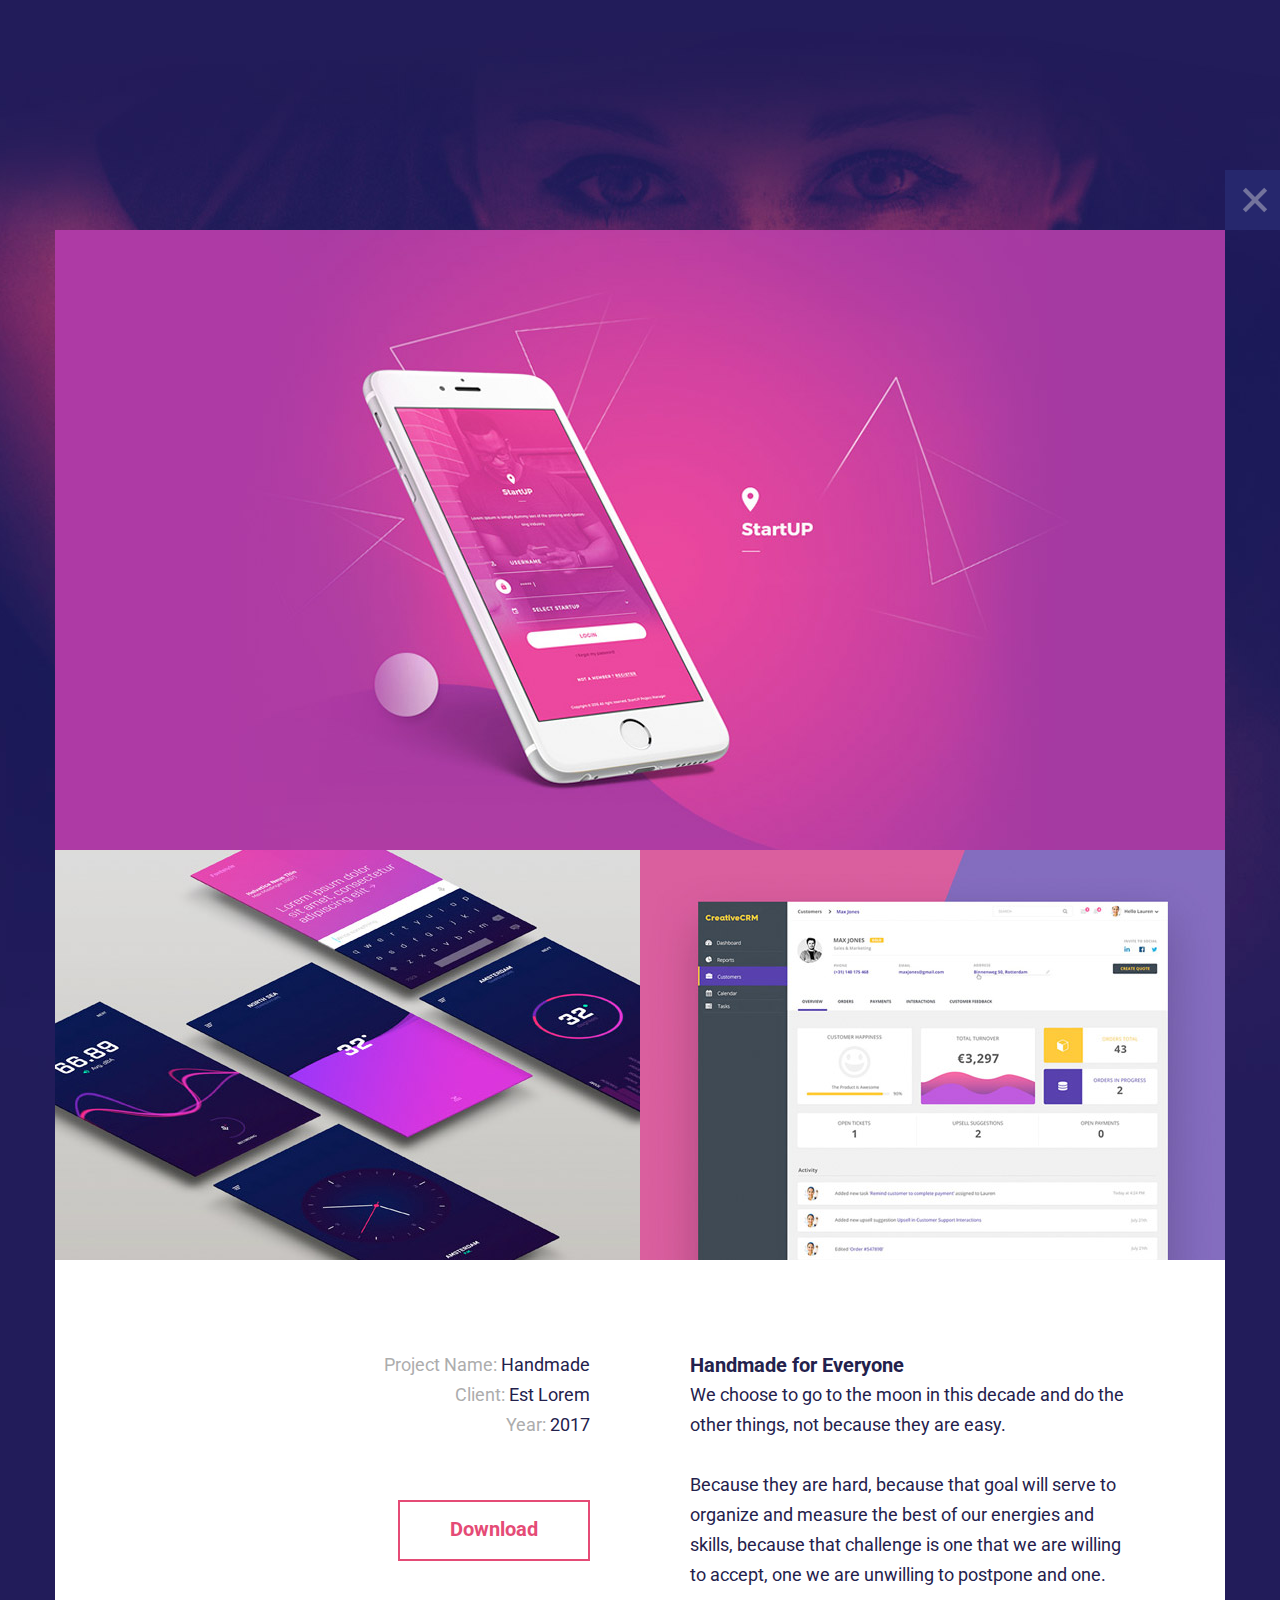
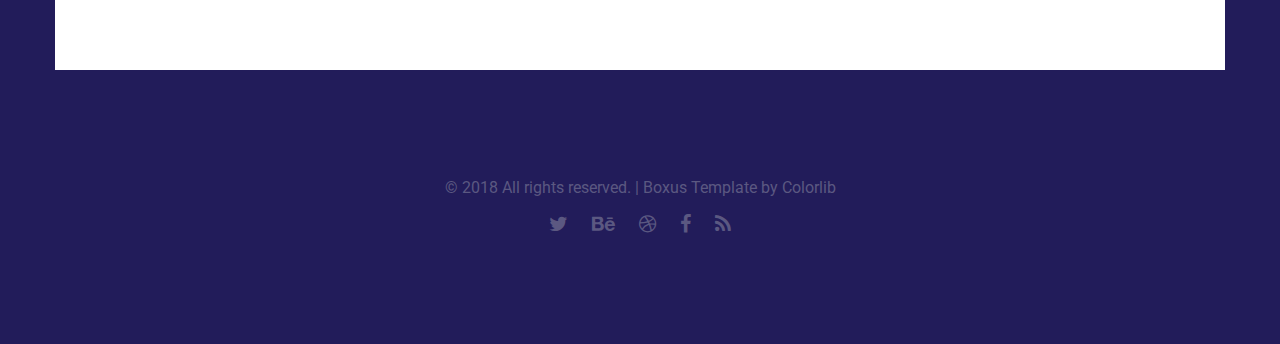
<file: single-portfolio.html>
<!DOCTYPE HTML>
<html lang="en-US">
    <head>
        <title>Boxus - Html Responsive One Page Template</title>
        <meta http-equiv="Content-Type" content="text/html; charset=UTF-8">
        <meta name="description" content="Template by Colorlib" />
        <meta name="keywords" content="HTML, CSS, JavaScript, PHP" />
        <meta name="author" content="Colorlib" />
        <meta name="viewport" content="width=device-width, initial-scale=1, maximum-scale=1">

        <link rel="shortcut icon" href="images/favicon.png" />
        <link href='http://fonts.googleapis.com/css?family=Roboto:300,400,400i,700,700i,900|Montserrat:400,700|PT+Serif' rel='stylesheet' type='text/css'>
        <link rel="stylesheet" type="text/css"  href='css/clear.css' />
        <link rel="stylesheet" type="text/css"  href='css/common.css' />
        <link rel="stylesheet" type="text/css"  href='css/font-awesome.min.css' />
        <link rel="stylesheet" type="text/css"  href='css/carouFredSel.css' />
        <link rel="stylesheet" type="text/css"  href='css/prettyPhoto.css' />
        <link rel="stylesheet" type="text/css"  href='css/sm-clean.css' />
        <link rel="stylesheet" type="text/css"  href='style.css' />

        <!--[if lt IE 9]>
                <script src="js/html5.js"></script>
        <![endif]-->

    </head>
    <body class="single-portfolio">

        <!-- Preloader Gif -->
        <table class="doc-loader">
            <tr>
                <td>
                    <img src="images/ajax-document-loader.gif" alt="Loading..." />
                </td>
            </tr>
        </table>

        <!-- Menu -->
        <div class="menu-wrapper center-relative">
            <nav id="header-main-menu">
                <div class="mob-menu">MENU</div>
                <ul class="main-menu sm sm-clean">
                    <li><a href="#home">Home</a></li>
                    <li><a href="#services">Services</a></li>
                    <li><a href="#portfolio">Portfolio</a></li>
                    <li><a href="#about">About</a></li>
                    <li><a href="#news">News</a></li>
                    <li><a href="#video">Video</a></li>
                    <li><a href="#skills">Skills</a></li>
                    <li><a href="#contact">Contact</a></li>
                </ul>
            </nav>
        </div>



        <article id="portfolio-1" class="section portfolio">
            <div class="center-relative content-1170">
                <div class="entry-content">
                    <div class="content-wrap relative">
                        <a class="absolute x-close" href="index.html#portfolio">
                            <img src="images/icon_x.svg" alt="Close">
                        </a>

                        <div class="one margin-0">
                            <img src="demo-images/item_img_01.jpg" alt="">
                        </div>
                        <div class="clear"></div>
                        <div class="one_half margin-0">
                            <img src="demo-images/item_img_02.jpg" alt="">
                        </div>
                        <div class="one_half last margin-0">
                            <img src="demo-images/item_img_03.jpg" alt="">
                        </div>
                        <div class="clear"></div>
                        <br>
                        <br>
                        <br>

                        <div class="one_half text-right">
                            <p>
                                <span style="color: #adadad;">Project Name:</span> Handmade<br>
                                <span style="color: #adadad;">Client:</span> Est Lorem<br>
                                <span style="color: #adadad;">Year:</span> 2017
                            </p>
                           <br>
                           <br>
                            <div class="text-right">
                                <a href="#" target="_self" class="button ">Download</a>
                            </div>
                        </div>
                        <div class="one_half last ">
                            <h1>Handmade for Everyone</h1>
                            <p>We choose to go to the moon in this decade and do the other things, not because they are easy.</p>
                            <br>
                            <p>
                                Because they are hard, because that goal will serve to organize and measure the best of our energies and skills, because that challenge is one that we are willing to accept, one we are unwilling to postpone and one.<br>
                            </p>
                        </div>
                        <div class="clear"></div>
                    </div>
                </div>
                <div class="clear"></div>
            </div>



            <!-- Footer -->
            <footer>
                <div class="footer content-1170 center-relative">
                    <ul>
                        <li class="copyright-footer">
                            © 2018 All rights reserved. | Boxus Template by <a href="https://colorlib.com" target="_blank">Colorlib</a>
                        </li>
                        <li class="social-footer">
                            <a href="#"><span class="fa fa-twitter"></span></a>
                            <a href="#"><span class="fa fa-behance"></span></a>
                            <a href="#"><span class="fa fa-dribbble"></span></a>
                            <a href="#"><span class="fa fa-facebook"></span></a>
                            <a href="#"><span class="fa fa-rss"></span></a>
                        </li>
                    </ul>
                </div>
            </footer>
        </article>




        <!--Load JavaScript-->
        <script type="text/javascript" src="js/jquery.js"></script>
        <script type='text/javascript' src='js/jquery.sticky-kit.min.js'></script>
        <script type='text/javascript' src='js/jquery.smartmenus.min.js'></script>
        <script type='text/javascript' src='js/jquery.sticky.js'></script>
        <script type='text/javascript' src='js/jquery.dryMenu.js'></script>
        <script type='text/javascript' src='js/isotope.pkgd.js'></script>
        <script type='text/javascript' src='js/jquery.carouFredSel-6.2.0-packed.js'></script>
        <script type='text/javascript' src='js/jquery.mousewheel.min.js'></script>
        <script type='text/javascript' src='js/jquery.touchSwipe.min.js'></script>
        <script type='text/javascript' src='js/jquery.easing.1.3.js'></script>
        <script type='text/javascript' src='js/imagesloaded.pkgd.js'></script>
        <script type='text/javascript' src='js/jquery.prettyPhoto.js'></script>
        <script type='text/javascript' src='js/main.js'></script>
    </body>
</html>
</file>
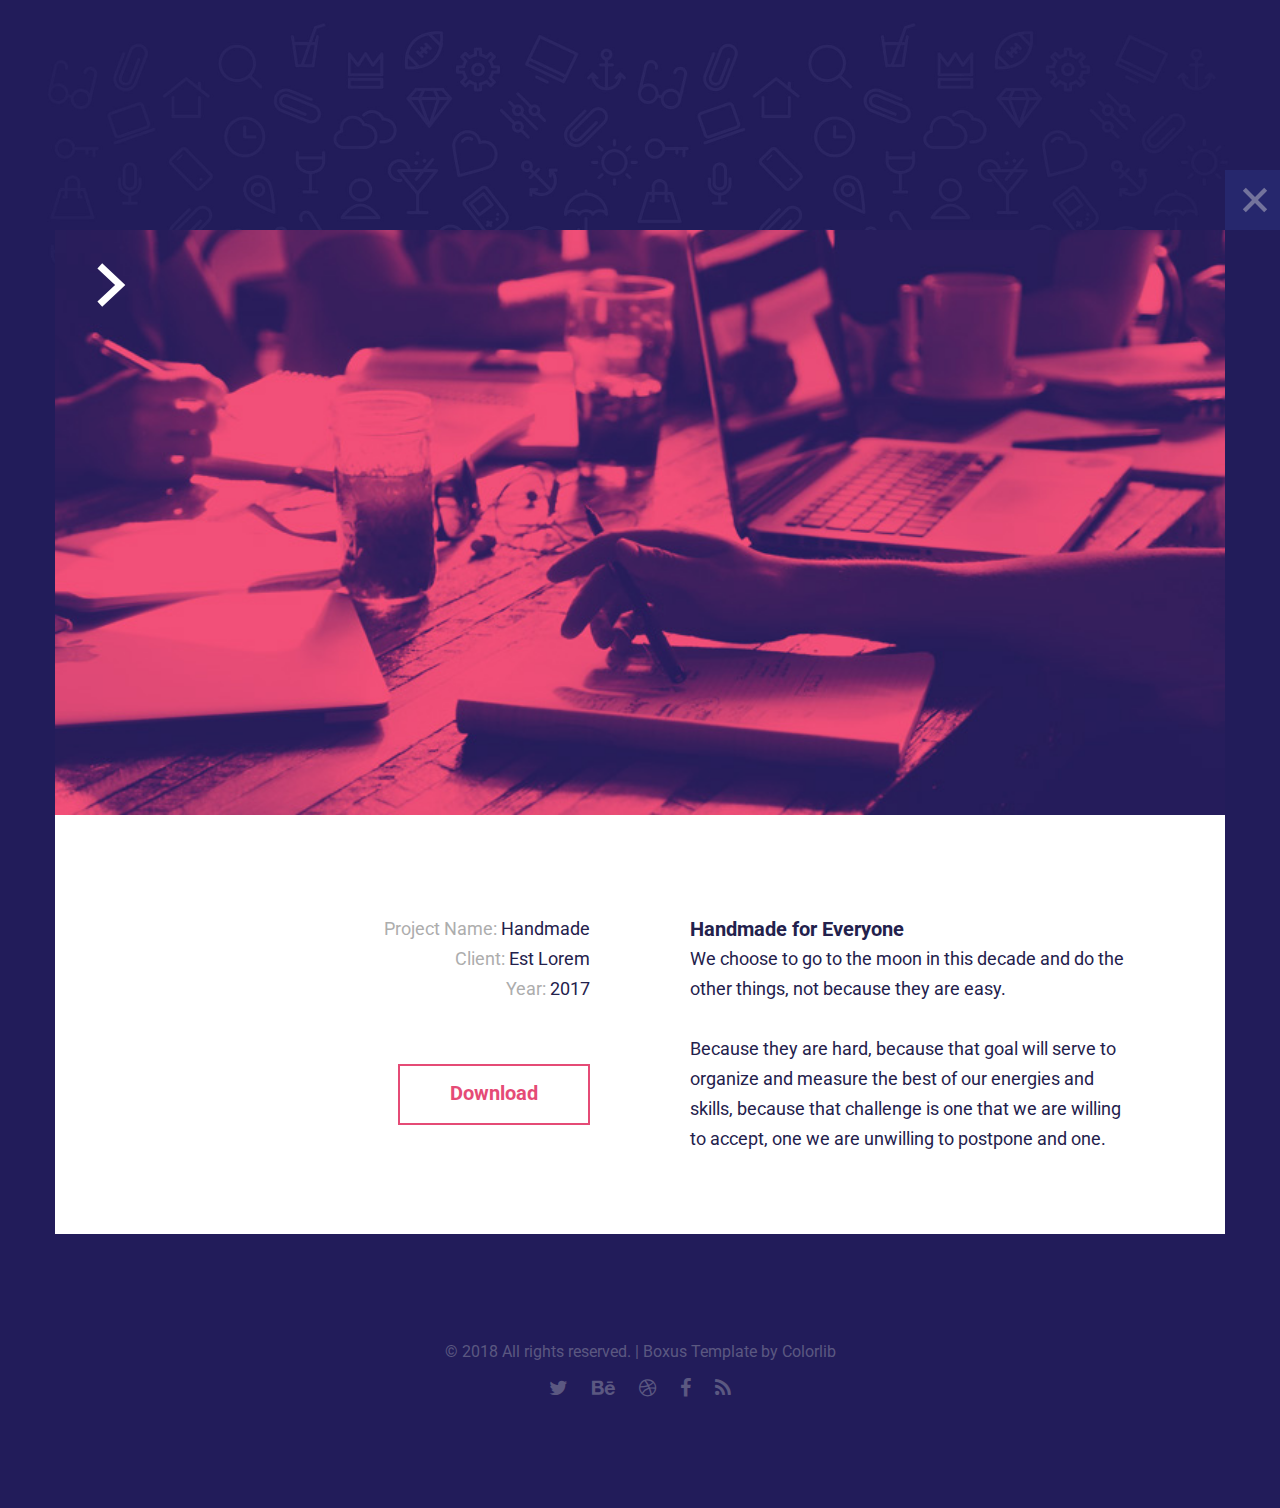
<file: single-portfolio2.html>
<!DOCTYPE HTML>
<html lang="en-US">
    <head>
        <title>Boxus - Html Responsive One Page Template</title>
        <meta http-equiv="Content-Type" content="text/html; charset=UTF-8">
        <meta name="description" content="Template by Colorlib" />
        <meta name="keywords" content="HTML, CSS, JavaScript, PHP" />
        <meta name="author" content="Colorlib" />
        <meta name="viewport" content="width=device-width, initial-scale=1, maximum-scale=1">

        <link rel="shortcut icon" href="images/favicon.png" />
        <link href='http://fonts.googleapis.com/css?family=Roboto:300,400,400i,700,700i,900|Montserrat:400,700|PT+Serif' rel='stylesheet' type='text/css'>
        <link rel="stylesheet" type="text/css"  href='css/clear.css' />
        <link rel="stylesheet" type="text/css"  href='css/common.css' />
        <link rel="stylesheet" type="text/css"  href='css/font-awesome.min.css' />
        <link rel="stylesheet" type="text/css"  href='css/carouFredSel.css' />
        <link rel="stylesheet" type="text/css"  href='css/prettyPhoto.css' />
        <link rel="stylesheet" type="text/css"  href='css/sm-clean.css' />
        <link rel="stylesheet" type="text/css"  href='style.css' />

        <!--[if lt IE 9]>
                <script src="js/html5.js"></script>
        <![endif]-->

    </head>
    <body class="single-portfolio">

        <!-- Preloader Gif -->
        <table class="doc-loader">
            <tr>
                <td>
                    <img src="images/ajax-document-loader.gif" alt="Loading..." />
                </td>
            </tr>
        </table>

        <!-- Menu -->
        <div class="menu-wrapper center-relative">
            <nav id="header-main-menu">
                <div class="mob-menu">MENU</div>
                <ul class="main-menu sm sm-clean">
                    <li><a href="#home">Home</a></li>
                    <li><a href="#services">Services</a></li>
                    <li><a href="#portfolio">Portfolio</a></li>
                    <li><a href="#about">About</a></li>
                    <li><a href="#news">News</a></li>
                    <li><a href="#video">Video</a></li>
                    <li><a href="#skills">Skills</a></li>
                    <li><a href="#contact">Contact</a></li>
                </ul>
            </nav>
        </div>



        <article id="portfolio-2" class="section portfolio">
            <div class="center-relative content-1170">
                <div class="entry-content">
                    <div class="content-wrap relative">
                        <a class="absolute x-close" href="index.html#portfolio">
                            <img src="images/icon_x.svg" alt="Close">
                        </a>

                        <script>
                            var aboutImage_speed = "500";
                            var aboutImage_auto = "false";
                            var aboutImage_hover = "true";
                        </script>
                        <div class="image-slider-wrapper relative img aboutImage">
                            <a id="aboutImage_next" class="image_slider_next" href="#"></a>
                            <div class="caroufredsel_wrapper">
                                <ul id="aboutImage" class="image-slider slides">
                                    <li><img src="demo-images/about_img_04.jpg" alt=""></li>
                                    <li><img src="demo-images/about_img_05.jpg" alt=""></li>
                                    <li><img src="demo-images/about_img_06.jpg" alt=""></li>
                                </ul>
                            </div>
                            <div class="clear"></div>
                        </div>

                        <div class="clear"></div>
                        <br>
                        <br>
                        <br>
                        <div class="one_half text-right">
                            <p>
                                <span style="color: #adadad;">Project Name:</span> Handmade<br>
                                <span style="color: #adadad;">Client:</span> Est Lorem<br>
                                <span style="color: #adadad;">Year:</span> 2017
                            </p>
                            <br>
                            <br>
                            <div class="text-right">
                                <a href="#" target="_self" class="button ">Download</a>
                            </div>
                        </div>
                        <div class="one_half last ">
                            <h1>Handmade for Everyone</h1>
                            <p>We choose to go to the moon in this decade and do the other things, not because they are easy.</p>
                            <br>
                            <p>
                                Because they are hard, because that goal will serve to organize and measure the best of our energies and skills, because that challenge is one that we are willing to accept, one we are unwilling to postpone and one.<br>
                            </p>
                        </div>
                        <div class="clear"></div>
                    </div>
                </div>
                <div class="clear"></div>
            </div>



            <!-- Footer -->
            <footer>
                <div class="footer content-1170 center-relative">
                    <ul>
                        <li class="copyright-footer">
                            © 2018 All rights reserved. | Boxus Template by <a href="https://colorlib.com" target="_blank">Colorlib</a>
                        </li>
                        <li class="social-footer">
                            <a href="#"><span class="fa fa-twitter"></span></a>
                            <a href="#"><span class="fa fa-behance"></span></a>
                            <a href="#"><span class="fa fa-dribbble"></span></a>
                            <a href="#"><span class="fa fa-facebook"></span></a>
                            <a href="#"><span class="fa fa-rss"></span></a>
                        </li>
                    </ul>
                </div>
            </footer>
        </article>




        <!--Load JavaScript-->
        <script type="text/javascript" src="js/jquery.js"></script>
        <script type='text/javascript' src='js/jquery.sticky-kit.min.js'></script>
        <script type='text/javascript' src='js/jquery.smartmenus.min.js'></script>
        <script type='text/javascript' src='js/jquery.sticky.js'></script>
        <script type='text/javascript' src='js/jquery.dryMenu.js'></script>
        <script type='text/javascript' src='js/isotope.pkgd.js'></script>
        <script type='text/javascript' src='js/jquery.carouFredSel-6.2.0-packed.js'></script>
        <script type='text/javascript' src='js/jquery.mousewheel.min.js'></script>
        <script type='text/javascript' src='js/jquery.touchSwipe.min.js'></script>
        <script type='text/javascript' src='js/jquery.easing.1.3.js'></script>
        <script type='text/javascript' src='js/imagesloaded.pkgd.js'></script>
        <script type='text/javascript' src='js/jquery.prettyPhoto.js'></script>
        <script type='text/javascript' src='js/main.js'></script>
    </body>
</html>
</file>
<file: css/clear.css>
html, body, div, span, object, iframe,
h1, h2, h3, h4, h5, h6, p, blockquote, pre,
abbr, address, cite, code,
del, dfn, em, img, ins, kbd, q, samp,
small, strong, sub, sup, var,
b, i, ol, ul, li,
fieldset, form, label, legend,
table, caption, tbody, tfoot, thead, tr, th, td,
article, aside, canvas, details, figcaption, figure, 
footer, header, hgroup, menu, nav, section, summary,
time, mark, audio, video {
    margin:0;
    padding:0;
    border:0;
    outline: none;
    font-size:100%;
    vertical-align:baseline;
    background:transparent;
}

body {
    line-height:1;
}

article,aside,details,figcaption,figure,
footer,header,hgroup,menu,nav,section { 
    display:block;
}

nav ul,ul,ol {
    list-style:none;
}

blockquote, q {
    quotes:none;
}

blockquote:before, blockquote:after,
q:before, q:after {
    content:'';
    content:none;
}

a {
    margin:0;
    padding:0;
    font-size:100%;
	outline: none;
    vertical-align:baseline;
    background:transparent;
}

ins {
    background-color:#ff9;
    color:#000;
    text-decoration:none;
}

mark {
    background-color:#ff9;
    color:#000; 
    font-style:italic;
    font-weight:bold;
}

del {
    text-decoration: line-through;
}

abbr[title], dfn[title] {
    border-bottom:1px dotted;
    cursor:help;
}

table {
    border-collapse:collapse;
    border-spacing:0;
}

hr {
    display:block;
    height:1px;
    border:0;   
    border-top:1px solid #cccccc;
    margin:1em 0;
    padding:0;
}

input, select {
    vertical-align:middle;
}

input:focus, textarea:focus
{
    outline: none;
}
</file>
<file: css/common.css>
a.wp-ver
{
    color: red !important;
    font-weight: 700 !important;
}
.block
{
    display: block;
}
.hidden
{
    display: none;
}
.clear
{
    clear: both;
}
.left
{
    float: left;
}
.right
{
    float: right;
}
.line-height
{
    line-height: 0;
}
.clear-right
{
    clear: right;
}
.clear-left
{
    clear: left;
}
.center-relative
{
    margin-left: auto;
    margin-right: auto;
}
.center-absolute
{
    left: 50%;
}
.center-text
{
    text-align: center !important;
}
.text-left
{
    text-align: left;
}
.text-right
{
    text-align: right;
}
.absolute
{
    position: absolute;
}
.fixed
{
    position: fixed;
}
.relative
{
    position: relative;
}
.margin-0, .margin-0 img
{
    margin: 0 !important;
    line-height: 0;
}
.top-0
{
    margin-top: 0 !important;
}
.top-5
{
    margin-top: 5px !important;	
}
.top-10
{
    margin-top: 10px;	
}
.top-15
{
    margin-top: 15px;	
}
.top-20
{
    margin-top: 20px;
}
.top-25
{
    margin-top: 25px;	
}
.top-30
{
    margin-top: 30px;	
}
.top-50
{
    margin-top: 50px;	
}
.top-60
{
    margin-top: 60px;	
}
.top-70
{
    margin-top: 70px;	
}
.top-75
{
    margin-top: 75px;	
}
.top-80
{
    margin-top: 80px;
}
.top-100
{
    margin-top: 100px;	
}
.top-105
{
    margin-top: 105px;	
}
.top-120
{
    margin-top: 120px;
}
.top-150
{
    margin-top: 150px;	
}
.top-200
{
    margin-top: 200px;	
}
.top-negative-30
{
    margin-top: -30px;
}
.left-35
{
    margin-left:35px;
}
.right-35
{
    margin-right:35px;
}
.bottom-0
{
    margin-bottom: 0 !important;
}
.bottom-10
{
    margin-bottom: 10px !important;
}
.bottom-20
{
    margin-bottom: 20px !important;
}
.bottom-25
{
    margin-bottom: 25px !important;
}
.bottom-30
{
    margin-bottom: 30px !important;
}
.bottom-50
{
    margin-bottom: 50px !important;
}
.bottom-100
{
    margin-bottom: 100px !important;
}
.bottom-150
{
    margin-bottom: 150px !important;
}
.bottom-200
{
    margin-bottom: 200px !important;
}
.width-25
{
    width: 25%;
}
.width-50
{
    width: 50%;
}
.width-75
{
    width: 75%;
}
.width-85
{
    width: 85%;
}
.width-100
{
    width: 100%;
}
.sticky
{
    font-size: 100%;
}
blockquote
{
    font-family: 'Montserrat', sans-serif;
    margin-top: 50px;
    margin-bottom: 50px;
    font-size: 20px;
    line-height: 35px;
    color: #e64b77;
    font-weight: 400;
    position: relative;
    z-index: 2;
}
blockquote.inline-blockquote
{
    width: 395px;
    float: left;
    margin-left: -40px;
    margin-right: 40px;
    margin-top: 70px;

}
blockquote p
{
    position: relative;
    z-index: 2;
}
.wrap-blockquote
{
    display: inline;
}
address
{
    font-size: 32px;
    line-height: 50px;
    font-style: normal;
}
iframe
{
    width: 100%;
}
a.button
{
    display: inline-block;
    color: #e54b76;
    border: 2px solid #e54b76;
    text-align: center;
    padding-bottom: 15px;
    padding-top: 12px;
    padding-left: 50px;
    padding-right: 50px;
    cursor: pointer;
    margin-bottom: 25px;
    vertical-align: middle;
    text-decoration: none;
    font-size: 20px;
    font-weight: 700;
    transition: all .2s linear;
}
a.button:active
{
    position: relative;
    top: 1px;	
}
a.button:hover
{
    color: white;
    background-color: #e54b76;
}

h1,h2,h3,h4,h5,h6
{
    padding: 20px 0;
}
h1
{
    font-size: 38px;
    line-height: 38px;    
}
h2
{
    font-size: 34px;    
    line-height: 34px;    
}
h3
{
    font-size: 32px;  
    line-height: 32px;    
}
h4
{
    font-size: 30px;    
}
h5
{
    font-size: 28px;   
}
h6
{
    font-size: 26px;    
}
em
{
    font-style: italic;
}
ol
{
    list-style-type: decimal;
}
pre
{
    word-wrap: break-word;
}
.single-content table, .single-content th, .single-content td, .page-content table, .page-content th, .page-content td
{
    border:1px solid black;
    padding: 10px;
    vertical-align: middle;
}
sup
{
    vertical-align: super;
    font-size: smaller;
}
sub
{
    vertical-align: sub;
    font-size: smaller;
}
.single-content ol
{
    display: block;
    list-style-type: decimal;
    margin: 0 0 14px 17px;
}
.single-content ul
{
    display: block;
    list-style-type: disc;
    margin: 0 0 14px 17px;
}

/* COLUMNS */

.one,  .one_half,  .one_third,  .two_third,  .three_fourth, 
.one_fourth{
    margin-right: 100px;
    float: left;
    position: relative;
    margin-bottom: 30px;
}
.last{
    margin-right: 0 !important;
    clear: right;
}
.one{
    float: none;
    display: block;
    clear: both;
    margin-right: 0;
}
.one_half{
    width: 290px;
}

.one img,  .one_half img,  .one_third img,  .two_third img, 
.three_fourth img,  .one_fourth img{
    max-width: 100%;
    height: auto;
    max-height: 100%;
    width: auto;	
}

.one.margin-0 img, .one_half.margin-0 img, .one_third.margin-0 img, .two_third.margin-0 img, 
.one_fourth.margin-0 img, .three_fourth.margin-0 img{
    width: 100% !important;
}

.one.margin-0
{
    width: 100% !important;
    padding: 0 !important;
}

.one_half.margin-0{
    width: 50% !important;
    float: left !important;
    padding: 0 !important;
}

.one_third.margin-0{
    width: 33.333333333%;
    float: left !important;
    padding: 0 !important;
}
.two_third.margin-0{
    width: 66.666666666%;
    float: left !important;
    padding: 0 !important;
}
.one_fourth.margin-0{
    width: 25%;
    float: left !important;
    padding: 0 !important;
}
.three_fourth.margin-0{
    width: 75%;
    float: left !important;
    padding: 0 !important;
}

/* MENU */

/* Mobile first layout SmartMenus Core CSS (it's not recommended editing these rules)
   You need this once per page no matter how many menu trees or different themes you use.
-------------------------------------------------------------------------------------------*/

.sm,.sm ul,.sm li{display:block;list-style:none;margin:0;padding:0;line-height:normal;direction:ltr;-webkit-tap-highlight-color:rgba(0,0,0,0);}
.sm-rtl,.sm-rtl ul,.sm-rtl li{direction:rtl;text-align:right;}
.sm>li>h1,.sm>li>h2,.sm>li>h3,.sm>li>h4,.sm>li>h5,.sm>li>h6{margin:0;padding:0;}
.sm ul{display:none;}
.sm li,.sm a{position:relative;}
.sm a{display:block;}
.sm a.disabled{cursor:not-allowed;}
.sm:after{content:"\00a0";display:block;height:0;font:0px/0 serif;clear:both;visibility:hidden;overflow:hidden;}
.sm,.sm *,.sm *:before,.sm *:after{-moz-box-sizing:border-box;-webkit-box-sizing:border-box;box-sizing:border-box;}




/* WP DEFAULT CLASSES */

.alignnone {
    margin: 5px 20px 20px 0;
}

.aligncenter,
div.aligncenter {
    display: block;
    margin: 5px auto 5px auto;
}

.alignright {
    float:right;
    margin: 5px 0 20px 20px;
}

.alignleft {
    float: left;
    margin: 5px 20px 20px 0;
}

.aligncenter 
{
    display: block;
    margin: 5px auto 5px auto;
}

a img.alignright 
{
    float: right;
    margin: 5px 0 20px 20px;
}

a img.alignnone 
{
    margin: 20px 0px;
}

a img.alignleft 
{
    float: left;
    margin: 5px 20px 20px 0;
}

a img.aligncenter 
{
    display: block;
    margin-left: auto;
    margin-right: auto
}

.wp-caption 
{
    max-width: 100%;
}

.wp-caption.alignnone 
{
    margin: 20px 0px;
}

.wp-caption.alignleft 
{
    margin: 5px 20px 20px 0;
    text-align: left;
}

.wp-caption.alignright 
{
    margin: 5px 0 20px 20px;
    text-align: right;
}

.wp-caption img 
{
    width: auto;
    height: auto;
    max-width: 100%;
    max-height: 100%;
}

.wp-caption p.wp-caption-text 
{
    font-family: 'Montserrat', sans-serif;    
    font-size: 18px;
    color: #191919;
    padding-left: 100px;
    padding-top: 10px;
    padding-bottom: 30px;
}
.gallery-caption
{
    font-size: 100%;
}
.bypostauthor
{
    font-size: 100%;
}
/* Text meant only for screen readers. */
.screen-reader-text {
    clip: rect(1px, 1px, 1px, 1px);
    position: absolute !important;
    height: 1px;
    width: 1px;
    overflow: hidden;
}

.screen-reader-text:focus {
    background-color: #f1f1f1;
    border-radius: 3px;
    box-shadow: 0 0 2px 2px rgba(0, 0, 0, 0.6);
    clip: auto !important;
    color: #21759b;
    display: block;
    font-size: 14px;
    font-size: 0.875rem;
    font-weight: bold;
    height: auto;
    left: 5px;
    line-height: normal;
    padding: 15px 23px 14px;
    text-decoration: none;
    top: 5px;
    width: auto;
    z-index: 100000; /* Above WP toolbar. */
}
</file>
<file: css/carouFredSel.css>
.list_carousel.responsive {	
    margin-left: 0;
    width: 91%;
}
.list_carousel ul {
    margin: 0;
    padding: 0;
    list-style: none;
    display: block;
}
.list_carousel li {
    text-align: center;		
    padding: 0;
    display: block;
    float: left;
    position: relative;
}	

.image-slider-wrapper.service a.image_slider_next{background-image: url(../images/navigation_arrows_right.svg); width: 50px; height: 50px; z-index: 2; position: absolute; top: -150px; }
.image-slider-wrapper.img a.image_slider_next{background-image: url(../images/navigation_arrows_right.svg); width: 50px; height: 50px; z-index: 2; position: absolute; top: 30px; left: 30px;}
.carousel_text_next{background-image: url(../images/navigation_arrows_right.svg); width: 50px; height: 50px; margin-top: 50px; display: block !important; }
a.image_slider_next:hover, .carousel_text_next:hover, .carousel_fw_next:hover {background-position: 0 -50px;}
.carousel_pagination {margin-top: 50px; margin-bottom: 50px; margin-left: 160px;}
.carousel_pagination a {margin: 0 0 0 5px; float: left; transition: background-color .2s linear}
.carousel_pagination a:first-child {margin: 0;}
.carousel_pagination a {width: 18px; height: 18px; border-radius: 90%; display: block; cursor: pointer; text-indent: -9999px;}
.caroufredsel_wrapper{z-index: 1 !important; margin-top: 0 !important; margin-left: 0 !important;}
.fw_carousel_pagination {text-align: center; transition: background-color .2s linear;  margin-top: 80px;}
.fw_carousel_pagination a {text-indent: -9999px; border: 5px solid #fff; width: 25px; height: 25px; border-radius: 90%; margin: 0 10px; display: inline-block;}
.fw_carousel_pagination a.selected {background-color: #fff;}
li.fw-slide {margin: 0 10px; transition: opacity .2s linear;}
li.fw-slide img  {width: auto; height: auto; max-width: 180px; display: block; margin-left: auto; margin-right: auto;}
.fw-slide-text {color: #fff; font-size: 18px;}
.image-slider-wrapper.team .image_slider_next {background-image: url(../images/navigation_arrows_right.svg); width: 50px; height: 50px; z-index: 2; position: absolute; right: 300px; bottom: 30px;}
.carousel_fw_next {background-image: url(../images/navigation_arrows_right.svg); width: 50px; height: 50px; z-index: 2; display: none !important; margin-left: auto;  margin-right: auto; margin-top: 50px;}
</file>
<file: css/prettyPhoto.css>
/* ------------------------------------------------------------------------
        This you can edit.
------------------------------------------------------------------------- */

/* ----------------------------------
        Default Theme
----------------------------------- */

div.pp_default .pp_top,
div.pp_default .pp_top .pp_middle,
div.pp_default .pp_top .pp_left,
div.pp_default .pp_top .pp_right,
div.pp_default .pp_bottom,
div.pp_default .pp_bottom .pp_left,
div.pp_default .pp_bottom .pp_middle,
div.pp_default .pp_bottom .pp_right { height: 13px; }

div.pp_default .pp_content .ppt { color: #f8f8f8; }
div.pp_default .pp_content_container .pp_left { padding-left: 13px; }
div.pp_default .pp_content_container .pp_right { padding-right: 13px; }
/*div.pp_default .pp_content { background-color: #fff; }*/
div.pp_default .pp_next:hover { background: url(../images/prettyPhoto/default/sprite_next.png) center right  no-repeat; cursor: pointer; } /* Next button */
div.pp_default .pp_previous:hover { background: url(../images/prettyPhoto/default/sprite_prev.png) center left no-repeat; cursor: pointer; } /* Previous button */
div.pp_default .pp_expand { background: url(../images/prettyPhoto/default/sprite.png) 0 -29px no-repeat; cursor: pointer; width: 28px; height: 28px; } /* Expand button */
div.pp_default .pp_expand:hover { background: url(../images/prettyPhoto/default/sprite.png) 0 -56px no-repeat; cursor: pointer; } /* Expand button hover */
div.pp_default .pp_contract { background: url(../images/prettyPhoto/default/sprite.png) 0 -84px no-repeat; cursor: pointer; width: 28px; height: 28px; } /* Contract button */
div.pp_default .pp_contract:hover { background: url(../images/prettyPhoto/default/sprite.png) 0 -113px no-repeat; cursor: pointer; } /* Contract button hover */
div.pp_default .pp_close { width: 30px; height: 30px; background: url(../images/prettyPhoto/default/sprite.png) 2px 1px no-repeat; cursor: pointer; } /* Close button */
div.pp_default #pp_full_res .pp_inline { color: #000; background-color: white; padding: 30px; } 
.pp_inline img {max-width: 100%; max-height: 100%; width: auto; height: auto;}
div.pp_default .pp_gallery ul li a { background: url(../images/prettyPhoto/default/default_thumb.png) center center #f8f8f8; border:1px solid #aaa; }
div.pp_default .pp_gallery ul li a:hover,
div.pp_default .pp_gallery ul li.selected a { border-color: #fff; }
div.pp_default .pp_social { margin-top: 7px;}

div.pp_default .pp_gallery a.pp_arrow_previous,
div.pp_default .pp_gallery a.pp_arrow_next { position: static; left: auto; }
div.pp_default .pp_nav .pp_play,
div.pp_default .pp_nav .pp_pause { background: url(../images/prettyPhoto/default/sprite.png) -51px 1px no-repeat; height:30px; width:30px; }
div.pp_default .pp_nav .pp_pause { background-position: -51px -29px; }
div.pp_default .pp_details { position: relative; }
div.pp_default a.pp_arrow_previous,
div.pp_default a.pp_arrow_next { background: url(../images/prettyPhoto/default/sprite.png) -31px -3px no-repeat; height: 20px; margin: 4px 0 0 0; width: 20px; }
div.pp_default a.pp_arrow_next { left: 52px; background-position: -82px -3px; } /* The next arrow in the bottom nav */
div.pp_default .pp_content_container .pp_details { margin-top: 5px; }
div.pp_default .pp_nav { clear: none; height: 30px; width: 110px; position: relative; }
div.pp_default .pp_nav .currentTextHolder{ font-family: Georgia; font-style: italic; color:#999; font-size: 11px; left: 75px; line-height: 25px; margin: 0; padding: 0 0 0 10px; position: absolute; top: 2px; }

div.pp_default .pp_close:hover, div.pp_default .pp_nav .pp_play:hover, div.pp_default .pp_nav .pp_pause:hover, div.pp_default .pp_arrow_next:hover, div.pp_default .pp_arrow_previous:hover { opacity:0.7; }

div.pp_default .pp_description{ font-size: 11px; font-weight: bold; line-height: 14px; margin: 5px 50px 5px 0; }


div.pp_default .pp_loaderIcon { background: url(../images/prettyPhoto/default/loader.gif) center center no-repeat; background-color: white;} /* Loader icon */


/* ----------------------------------
        Light Rounded Theme
----------------------------------- */


div.light_rounded .pp_top .pp_left { background: url(../images/prettyPhoto/light_rounded/sprite.png) -88px -53px no-repeat; } /* Top left corner */
div.light_rounded .pp_top .pp_middle { background: #fff; } /* Top pattern/color */
div.light_rounded .pp_top .pp_right { background: url(../images/prettyPhoto/light_rounded/sprite.png) -110px -53px no-repeat; } /* Top right corner */

div.light_rounded .pp_content .ppt { color: #000; }
div.light_rounded .pp_content_container .pp_left,
div.light_rounded .pp_content_container .pp_right { background: #fff; }
div.light_rounded .pp_content { background-color: #fff; } /* Content background */
div.light_rounded .pp_next:hover { background: url(../images/prettyPhoto/light_rounded/btnNext.png) center right  no-repeat; cursor: pointer; } /* Next button */
div.light_rounded .pp_previous:hover { background: url(../images/prettyPhoto/light_rounded/btnPrevious.png) center left no-repeat; cursor: pointer; } /* Previous button */
div.light_rounded .pp_expand { background: url(../images/prettyPhoto/light_rounded/sprite.png) -31px -26px no-repeat; cursor: pointer; } /* Expand button */
div.light_rounded .pp_expand:hover { background: url(../images/prettyPhoto/light_rounded/sprite.png) -31px -47px no-repeat; cursor: pointer; } /* Expand button hover */
div.light_rounded .pp_contract { background: url(../images/prettyPhoto/light_rounded/sprite.png) 0 -26px no-repeat; cursor: pointer; } /* Contract button */
div.light_rounded .pp_contract:hover { background: url(../images/prettyPhoto/light_rounded/sprite.png) 0 -47px no-repeat; cursor: pointer; } /* Contract button hover */
div.light_rounded .pp_close { width: 75px; height: 22px; background: url(../images/prettyPhoto/light_rounded/sprite.png) -1px -1px no-repeat; cursor: pointer; } /* Close button */
div.light_rounded .pp_details { position: relative; }
div.light_rounded .pp_description { margin-right: 85px; }
div.light_rounded #pp_full_res .pp_inline { color: #000; } 
div.light_rounded .pp_gallery a.pp_arrow_previous,
div.light_rounded .pp_gallery a.pp_arrow_next { margin-top: 12px !important; }
div.light_rounded .pp_nav .pp_play { background: url(../images/prettyPhoto/light_rounded/sprite.png) -1px -100px no-repeat; height: 15px; width: 14px; }
div.light_rounded .pp_nav .pp_pause { background: url(../images/prettyPhoto/light_rounded/sprite.png) -24px -100px no-repeat; height: 15px; width: 14px; }

div.light_rounded .pp_arrow_previous { background: url(../images/prettyPhoto/light_rounded/sprite.png) 0 -71px no-repeat; } /* The previous arrow in the bottom nav */
div.light_rounded .pp_arrow_previous.disabled { background-position: 0 -87px; cursor: default; }
div.light_rounded .pp_arrow_next { background: url(../images/prettyPhoto/light_rounded/sprite.png) -22px -71px no-repeat; } /* The next arrow in the bottom nav */
div.light_rounded .pp_arrow_next.disabled { background-position: -22px -87px; cursor: default; }

div.light_rounded .pp_bottom .pp_left { background: url(../images/prettyPhoto/light_rounded/sprite.png) -88px -80px no-repeat; } /* Bottom left corner */
div.light_rounded .pp_bottom .pp_middle { background: #fff; } /* Bottom pattern/color */
div.light_rounded .pp_bottom .pp_right { background: url(../images/prettyPhoto/light_rounded/sprite.png) -110px -80px no-repeat; } /* Bottom right corner */

div.light_rounded .pp_loaderIcon { background: url(../images/prettyPhoto/light_rounded/loader.gif) center center no-repeat; } /* Loader icon */

/* ----------------------------------
        Dark Rounded Theme
----------------------------------- */

div.dark_rounded .pp_top .pp_left { background: url(../images/prettyPhoto/dark_rounded/sprite.png) -88px -53px no-repeat; } /* Top left corner */
div.dark_rounded .pp_top .pp_middle { background: url(../images/prettyPhoto/dark_rounded/contentPattern.png) top left repeat; } /* Top pattern/color */
div.dark_rounded .pp_top .pp_right { background: url(../images/prettyPhoto/dark_rounded/sprite.png) -110px -53px no-repeat; } /* Top right corner */

div.dark_rounded .pp_content_container .pp_left { background: url(../images/prettyPhoto/dark_rounded/contentPattern.png) top left repeat-y; } /* Left Content background */
div.dark_rounded .pp_content_container .pp_right { background: url(../images/prettyPhoto/dark_rounded/contentPattern.png) top right repeat-y; } /* Right Content background */
div.dark_rounded .pp_content { background: url(../images/prettyPhoto/dark_rounded/contentPattern.png) top left repeat; } /* Content background */
div.dark_rounded .pp_next:hover { background: url(../images/prettyPhoto/dark_rounded/btnNext.png) center right  no-repeat; cursor: pointer; } /* Next button */
div.dark_rounded .pp_previous:hover { background: url(../images/prettyPhoto/dark_rounded/btnPrevious.png) center left no-repeat; cursor: pointer; } /* Previous button */
div.dark_rounded .pp_expand { background: url(../images/prettyPhoto/dark_rounded/sprite.png) -31px -26px no-repeat; cursor: pointer; } /* Expand button */
div.dark_rounded .pp_expand:hover { background: url(../images/prettyPhoto/dark_rounded/sprite.png) -31px -47px no-repeat; cursor: pointer; } /* Expand button hover */
div.dark_rounded .pp_contract { background: url(../images/prettyPhoto/dark_rounded/sprite.png) 0 -26px no-repeat; cursor: pointer; } /* Contract button */
div.dark_rounded .pp_contract:hover { background: url(../images/prettyPhoto/dark_rounded/sprite.png) 0 -47px no-repeat; cursor: pointer; } /* Contract button hover */
div.dark_rounded .pp_close { width: 75px; height: 22px; background: url(../images/prettyPhoto/dark_rounded/sprite.png) -1px -1px no-repeat; cursor: pointer; } /* Close button */
div.dark_rounded .pp_details { position: relative; }
div.dark_rounded .pp_description { margin-right: 85px; }
div.dark_rounded .currentTextHolder { color: #c4c4c4; }
div.dark_rounded .pp_description { color: #fff; }
div.dark_rounded #pp_full_res .pp_inline { color: #fff; }
div.dark_rounded .pp_gallery a.pp_arrow_previous,
div.dark_rounded .pp_gallery a.pp_arrow_next { margin-top: 12px !important; }
div.dark_rounded .pp_nav .pp_play { background: url(../images/prettyPhoto/dark_rounded/sprite.png) -1px -100px no-repeat; height: 15px; width: 14px; }
div.dark_rounded .pp_nav .pp_pause { background: url(../images/prettyPhoto/dark_rounded/sprite.png) -24px -100px no-repeat; height: 15px; width: 14px; }

div.dark_rounded .pp_arrow_previous { background: url(../images/prettyPhoto/dark_rounded/sprite.png) 0 -71px no-repeat; } /* The previous arrow in the bottom nav */
div.dark_rounded .pp_arrow_previous.disabled { background-position: 0 -87px; cursor: default; }
div.dark_rounded .pp_arrow_next { background: url(../images/prettyPhoto/dark_rounded/sprite.png) -22px -71px no-repeat; } /* The next arrow in the bottom nav */
div.dark_rounded .pp_arrow_next.disabled { background-position: -22px -87px; cursor: default; }

div.dark_rounded .pp_bottom .pp_left { background: url(../images/prettyPhoto/dark_rounded/sprite.png) -88px -80px no-repeat; } /* Bottom left corner */
div.dark_rounded .pp_bottom .pp_middle { background: url(../images/prettyPhoto/dark_rounded/contentPattern.png) top left repeat; } /* Bottom pattern/color */
div.dark_rounded .pp_bottom .pp_right { background: url(../images/prettyPhoto/dark_rounded/sprite.png) -110px -80px no-repeat; } /* Bottom right corner */

div.dark_rounded .pp_loaderIcon { background: url(../images/prettyPhoto/dark_rounded/loader.gif) center center no-repeat; } /* Loader icon */


/* ----------------------------------
        Dark Square Theme
----------------------------------- */

div.dark_square .pp_left ,
div.dark_square .pp_middle,
div.dark_square .pp_right,
div.dark_square .pp_content { background: #000; }

div.dark_square .currentTextHolder { color: #c4c4c4; }
div.dark_square .pp_description { color: #fff; }
div.dark_square .pp_loaderIcon { background: url(../images/prettyPhoto/dark_square/loader.gif) center center no-repeat; } /* Loader icon */

div.dark_square .pp_expand { background: url(../images/prettyPhoto/dark_square/sprite.png) -31px -26px no-repeat; cursor: pointer; } /* Expand button */
div.dark_square .pp_expand:hover { background: url(../images/prettyPhoto/dark_square/sprite.png) -31px -47px no-repeat; cursor: pointer; } /* Expand button hover */
div.dark_square .pp_contract { background: url(../images/prettyPhoto/dark_square/sprite.png) 0 -26px no-repeat; cursor: pointer; } /* Contract button */
div.dark_square .pp_contract:hover { background: url(../images/prettyPhoto/dark_square/sprite.png) 0 -47px no-repeat; cursor: pointer; } /* Contract button hover */
div.dark_square .pp_close { width: 75px; height: 22px; background: url(../images/prettyPhoto/dark_square/sprite.png) -1px -1px no-repeat; cursor: pointer; } /* Close button */
div.dark_square .pp_details { position: relative; }
div.dark_square .pp_description { margin: 0 85px 0 0; }
div.dark_square #pp_full_res .pp_inline { color: #fff; }
div.dark_square .pp_gallery a.pp_arrow_previous,
div.dark_square .pp_gallery a.pp_arrow_next { margin-top: 12px !important; }
div.dark_square .pp_nav { clear: none; }
div.dark_square .pp_nav .pp_play { background: url(../images/prettyPhoto/dark_square/sprite.png) -1px -100px no-repeat; height: 15px; width: 14px; }
div.dark_square .pp_nav .pp_pause { background: url(../images/prettyPhoto/dark_square/sprite.png) -24px -100px no-repeat; height: 15px; width: 14px; }

div.dark_square .pp_arrow_previous { background: url(../images/prettyPhoto/dark_square/sprite.png) 0 -71px no-repeat; } /* The previous arrow in the bottom nav */
div.dark_square .pp_arrow_previous.disabled { background-position: 0 -87px; cursor: default; }
div.dark_square .pp_arrow_next { background: url(../images/prettyPhoto/dark_square/sprite.png) -22px -71px no-repeat; } /* The next arrow in the bottom nav */
div.dark_square .pp_arrow_next.disabled { background-position: -22px -87px; cursor: default; }

div.dark_square .pp_next:hover { background: url(../images/prettyPhoto/dark_square/btnNext.png) center right  no-repeat; cursor: pointer; } /* Next button */
div.dark_square .pp_previous:hover { background: url(../images/prettyPhoto/dark_square/btnPrevious.png) center left no-repeat; cursor: pointer; } /* Previous button */


/* ----------------------------------
        Light Square Theme
----------------------------------- */

div.light_square .pp_left ,
div.light_square .pp_middle,
div.light_square .pp_right,
div.light_square .pp_content { background: #fff; }

div.light_square .pp_content .ppt { color: #000; }
div.light_square .pp_expand { background: url(../images/prettyPhoto/light_square/sprite.png) -31px -26px no-repeat; cursor: pointer; } /* Expand button */
div.light_square .pp_expand:hover { background: url(../images/prettyPhoto/light_square/sprite.png) -31px -47px no-repeat; cursor: pointer; } /* Expand button hover */
div.light_square .pp_contract { background: url(../images/prettyPhoto/light_square/sprite.png) 0 -26px no-repeat; cursor: pointer; } /* Contract button */
div.light_square .pp_contract:hover { background: url(../images/prettyPhoto/light_square/sprite.png) 0 -47px no-repeat; cursor: pointer; } /* Contract button hover */
div.light_square .pp_close { width: 75px; height: 22px; background: url(../images/prettyPhoto/light_square/sprite.png) -1px -1px no-repeat; cursor: pointer; } /* Close button */
div.light_square .pp_details { position: relative; }
div.light_square .pp_description { margin-right: 85px; }
div.light_square #pp_full_res .pp_inline { color: #000; }
div.light_square .pp_gallery a.pp_arrow_previous,
div.light_square .pp_gallery a.pp_arrow_next { margin-top: 12px !important; }
div.light_square .pp_nav .pp_play { background: url(../images/prettyPhoto/light_square/sprite.png) -1px -100px no-repeat; height: 15px; width: 14px; }
div.light_square .pp_nav .pp_pause { background: url(../images/prettyPhoto/light_square/sprite.png) -24px -100px no-repeat; height: 15px; width: 14px; }

div.light_square .pp_arrow_previous { background: url(../images/prettyPhoto/light_square/sprite.png) 0 -71px no-repeat; } /* The previous arrow in the bottom nav */
div.light_square .pp_arrow_previous.disabled { background-position: 0 -87px; cursor: default; }
div.light_square .pp_arrow_next { background: url(../images/prettyPhoto/light_square/sprite.png) -22px -71px no-repeat; } /* The next arrow in the bottom nav */
div.light_square .pp_arrow_next.disabled { background-position: -22px -87px; cursor: default; }

div.light_square .pp_next:hover { background: url(../images/prettyPhoto/light_square/btnNext.png) center right  no-repeat; cursor: pointer; } /* Next button */
div.light_square .pp_previous:hover { background: url(../images/prettyPhoto/light_square/btnPrevious.png) center left no-repeat; cursor: pointer; } /* Previous button */

div.light_square .pp_loaderIcon { background: url(../images/prettyPhoto/light_rounded/loader.gif) center center no-repeat; } /* Loader icon */


/* ----------------------------------
        Facebook style Theme
----------------------------------- */

div.facebook .pp_top .pp_left { background: url(../images/prettyPhoto/facebook/sprite.png) -88px -53px no-repeat; } /* Top left corner */
div.facebook .pp_top .pp_middle { background: url(../images/prettyPhoto/facebook/contentPatternTop.png) top left repeat-x; } /* Top pattern/color */
div.facebook .pp_top .pp_right { background: url(../images/prettyPhoto/facebook/sprite.png) -110px -53px no-repeat; } /* Top right corner */

div.facebook .pp_content .ppt { color: #000; }
div.facebook .pp_content_container .pp_left { background: url(../images/prettyPhoto/facebook/contentPatternLeft.png) top left repeat-y; } /* Content background */
div.facebook .pp_content_container .pp_right { background: url(../images/prettyPhoto/facebook/contentPatternRight.png) top right repeat-y; } /* Content background */
div.facebook .pp_content { background: #fff; } /* Content background */
div.facebook .pp_expand { background: url(../images/prettyPhoto/facebook/sprite.png) -31px -26px no-repeat; cursor: pointer; } /* Expand button */
div.facebook .pp_expand:hover { background: url(../images/prettyPhoto/facebook/sprite.png) -31px -47px no-repeat; cursor: pointer; } /* Expand button hover */
div.facebook .pp_contract { background: url(../images/prettyPhoto/facebook/sprite.png) 0 -26px no-repeat; cursor: pointer; } /* Contract button */
div.facebook .pp_contract:hover { background: url(../images/prettyPhoto/facebook/sprite.png) 0 -47px no-repeat; cursor: pointer; } /* Contract button hover */
div.facebook .pp_close { width: 22px; height: 22px; background: url(../images/prettyPhoto/facebook/sprite.png) -1px -1px no-repeat; cursor: pointer; } /* Close button */
div.facebook .pp_details { position: relative; }
div.facebook .pp_description { margin: 0 37px 0 0; }
div.facebook #pp_full_res .pp_inline { color: #000; } 
div.facebook .pp_loaderIcon { background: url(../images/prettyPhoto/facebook/loader.gif) center center no-repeat; } /* Loader icon */

div.facebook .pp_arrow_previous { background: url(../images/prettyPhoto/facebook/sprite.png) 0 -71px no-repeat; height: 22px; margin-top: 0; width: 22px; } /* The previous arrow in the bottom nav */
div.facebook .pp_arrow_previous.disabled { background-position: 0 -96px; cursor: default; }
div.facebook .pp_arrow_next { background: url(../images/prettyPhoto/facebook/sprite.png) -32px -71px no-repeat; height: 22px; margin-top: 0; width: 22px; } /* The next arrow in the bottom nav */
div.facebook .pp_arrow_next.disabled { background-position: -32px -96px; cursor: default; }
div.facebook .pp_nav { margin-top: 0; }
div.facebook .pp_nav p { font-size: 15px; padding: 0 3px 0 4px; }
div.facebook .pp_nav .pp_play { background: url(../images/prettyPhoto/facebook/sprite.png) -1px -123px no-repeat; height: 22px; width: 22px; }
div.facebook .pp_nav .pp_pause { background: url(../images/prettyPhoto/facebook/sprite.png) -32px -123px no-repeat; height: 22px; width: 22px; }

div.facebook .pp_next:hover { background: url(../images/prettyPhoto/facebook/btnNext.png) center right no-repeat; cursor: pointer; } /* Next button */
div.facebook .pp_previous:hover { background: url(../images/prettyPhoto/facebook/btnPrevious.png) center left no-repeat; cursor: pointer; } /* Previous button */

div.facebook .pp_bottom .pp_left { background: url(../images/prettyPhoto/facebook/sprite.png) -88px -80px no-repeat; } /* Bottom left corner */
div.facebook .pp_bottom .pp_middle { background: url(../images/prettyPhoto/facebook/contentPatternBottom.png) top left repeat-x; } /* Bottom pattern/color */
div.facebook .pp_bottom .pp_right { background: url(../images/prettyPhoto/facebook/sprite.png) -110px -80px no-repeat; } /* Bottom right corner */


/* ------------------------------------------------------------------------
        DO NOT CHANGE
------------------------------------------------------------------------- */

div.pp_pic_holder a:focus { outline:none; }

div.pp_overlay {
    background: #000;
    display: none;
    left: 0;
    position: absolute;
    top: 0;
    width: 100%;
    z-index: 9999;
}

div.pp_pic_holder {
    display: none;
    position: absolute;
    width: 100px;
    z-index: 10000;
}


.pp_top {
    height: 20px;
    position: relative;
}
* html .pp_top { padding: 0 20px; }

.pp_top .pp_left {
    height: 20px;
    left: 0;
    position: absolute;
    width: 20px;
}
.pp_top .pp_middle {
    height: 20px;
    left: 20px;
    position: absolute;
    right: 20px;
}
* html .pp_top .pp_middle {
    left: 0;
    position: static;
}

.pp_top .pp_right {
    height: 20px;
    left: auto;
    position: absolute;
    right: 0;
    top: 0;
    width: 20px;
}

.pp_content { height: 40px; min-width: 40px; }
* html .pp_content { width: 40px; }

.pp_fade { display: none; }

.pp_content_container {
    position: relative;
    text-align: left;
    width: 100%;
}

.pp_content_container .pp_left { padding-left: 20px; }
.pp_content_container .pp_right { padding-right: 20px; }

.pp_content_container .pp_details {
    float: left;
    margin: 10px 0 2px 0;
}
.pp_description {
    display: none;
    margin: 0;
}

.pp_social { float: left; margin: 0; }
.pp_social .facebook { float: left; margin-left: 5px; width: 55px; overflow: hidden; }
.pp_social .twitter { float: left; }

.pp_nav {
    clear: right;
    float: left;
    margin: 3px 10px 0 0;
}

.pp_nav p {
    float: left;
    margin: 2px 4px;
    white-space: nowrap;
}

.pp_nav .pp_play,
.pp_nav .pp_pause {
    float: left;
    margin-right: 4px;
    text-indent: -10000px;
}

a.pp_arrow_previous,
a.pp_arrow_next {
    display: block;
    float: left;
    height: 15px;
    margin-top: 3px;
    overflow: hidden;
    text-indent: -10000px;
    width: 14px;
}

.pp_hoverContainer {
    position: absolute;
    top: 0;
    width: 100%;
    z-index: 2000;
}

.pp_gallery {
    display: none;
    left: 50%;
    margin-top: -50px;
    position: absolute;
    z-index: 10000;
}

.pp_gallery div {
    float: left;
    overflow: hidden;
    position: relative;
}

.pp_gallery ul {
    float: left;
    height: 35px;
    margin: 0 0 0 5px;
    padding: 0;
    position: relative;
    white-space: nowrap;
}

.pp_gallery ul a {
    border: 1px #000 solid;
    border: 1px rgba(0,0,0,0.5) solid;
    display: block;
    float: left;
    height: 33px;
    overflow: hidden;
}

.pp_gallery ul a:hover,
.pp_gallery li.selected a { border-color: #fff; }

.pp_gallery ul a img { border: 0; }

.pp_gallery li {
    display: block;
    float: left;
    margin: 0 5px 0 0;
    padding: 0;
}

.pp_gallery li.default a {
    background: url(../images/prettyPhoto/facebook/default_thumbnail.gif) 0 0 no-repeat;
    display: block;
    height: 33px;
    width: 50px;
}

.pp_gallery li.default a img { display: none; }

.pp_gallery .pp_arrow_previous,
.pp_gallery .pp_arrow_next {
    margin-top: 7px !important;
}

a.pp_next {
    background: url(../images/prettyPhoto/light_rounded/btnNext.png) 10000px 10000px no-repeat;
    display: block;
    float: right;
    height: 100%;
    text-indent: -10000px;
    width: 49%;
}

a.pp_previous {
    background: url(../images/prettyPhoto/light_rounded/btnNext.png) 10000px 10000px no-repeat;
    display: block;
    float: left;
    height: 100%;
    text-indent: -10000px;
    width: 49%;
}

a.pp_expand,
a.pp_contract {
    cursor: pointer;
    display: none;
    height: 20px;	
    position: absolute;
    right: 30px;
    text-indent: -10000px;
    top: 10px;
    width: 20px;
    z-index: 20000;
}

a.pp_close {
    position: absolute; right: 0; top: 0; 
    display: block;
    line-height:22px;
    text-indent: -10000px;
}

.pp_bottom {
    height: 20px;
    position: relative;
}
* html .pp_bottom { padding: 0 20px; }

.pp_bottom .pp_left {
    height: 20px;
    left: 0;
    position: absolute;
    width: 20px;
}
.pp_bottom .pp_middle {
    height: 20px;
    left: 20px;
    position: absolute;
    right: 20px;
}
* html .pp_bottom .pp_middle {
    left: 0;
    position: static;
}

.pp_bottom .pp_right {
    height: 20px;
    left: auto;
    position: absolute;
    right: 0;
    top: 0;
    width: 20px;
}

.pp_loaderIcon {
    display: block;
    height: 24px;
    left: 50%;
    margin: -12px 0 0 -12px;
    position: absolute;
    top: 50%;
    width: 24px;
}

#pp_full_res {
    line-height: 1 !important;
}

#pp_full_res .pp_inline {
    text-align: left;
}

#pp_full_res .pp_inline p { margin: 0 0 15px 0; }

div.ppt {
    color: #fff;
    display: none !important;
    font-size: 17px;
    margin: 0 0 5px 15px;
    z-index: 9999;
}

@media screen and (max-width: 400px) {		
    .pp_pic_holder.pp_default { width: 100%!important; left: 0!important; overflow: hidden; }
    div.pp_default .pp_content_container .pp_left { padding-left: 0!important; }
    div.pp_default .pp_content_container .pp_right { padding-right: 0!important; }
    .pp_content { width: 100%!important;}
    .pp_fade { width: 100%!important; height: 100%!important; }
    a.pp_expand, a.pp_contract, .pp_hoverContainer, .pp_gallery, .pp_top, .pp_bottom { display: none!important; }
    #pp_full_res img { width: 100%!important; height: auto!important; }
    .pp_details { width: 94%!important; padding-left: 3%; padding-right: 4%; padding-top: 10px; padding-bottom: 10px; margin-top: -2px!important; }
    a.pp_close { right: 10px!important; top: 10px!important; }
}
</file>
<file: css/sm-clean.css>
.sm-clean {
    background: #eeeeee;
    -webkit-border-radius: 5px;
    -moz-border-radius: 5px;
    -ms-border-radius: 5px;
    -o-border-radius: 5px;
    border-radius: 5px;
}
.sm-clean a, .sm-clean a:hover, .sm-clean a:focus, .sm-clean a:active {
    padding: 13px 20px;
    /* make room for the toggle button (sub indicator) */
    padding-right: 58px;
    font-size: 18px;
    font-weight: normal;
    line-height: 17px;
    text-decoration: none;
}
.sm-clean a.current {
    color: #d23600;
}
.sm-clean a.disabled {
    color: #bbbbbb;
}
.sm-clean a span.sub-arrow {
    position: absolute;
    top: 50%;
    margin-top: -17px;
    left: auto;
    right: 4px;
    width: 34px;
    height: 34px;
    overflow: hidden;
    font: bold 16px/34px monospace !important;
    text-align: center;
    text-shadow: none;
    background: rgba(255, 255, 255, 0.5);
    -webkit-border-radius: 5px;
    -moz-border-radius: 5px;
    -ms-border-radius: 5px;
    -o-border-radius: 5px;
    border-radius: 5px;
}
.sm-clean a.highlighted span.sub-arrow:before {
    display: block;
    content: '-';
}
.sm-clean > li:first-child > a, .sm-clean > li:first-child > :not(ul) a {
    -webkit-border-radius: 5px 5px 0 0;
    -moz-border-radius: 5px 5px 0 0;
    -ms-border-radius: 5px 5px 0 0;
    -o-border-radius: 5px 5px 0 0;
    border-radius: 5px 5px 0 0;
}
.sm-clean > li:last-child > a, .sm-clean > li:last-child > *:not(ul) a, .sm-clean > li:last-child > ul,
.sm-clean > li:last-child > ul > li:last-child > a, .sm-clean > li:last-child > ul > li:last-child > *:not(ul) a, .sm-clean > li:last-child > ul > li:last-child > ul,
.sm-clean > li:last-child > ul > li:last-child > ul > li:last-child > a, .sm-clean > li:last-child > ul > li:last-child > ul > li:last-child > *:not(ul) a, .sm-clean > li:last-child > ul > li:last-child > ul > li:last-child > ul,
.sm-clean > li:last-child > ul > li:last-child > ul > li:last-child > ul > li:last-child > a, .sm-clean > li:last-child > ul > li:last-child > ul > li:last-child > ul > li:last-child > *:not(ul) a, .sm-clean > li:last-child > ul > li:last-child > ul > li:last-child > ul > li:last-child > ul,
.sm-clean > li:last-child > ul > li:last-child > ul > li:last-child > ul > li:last-child > ul > li:last-child > a, .sm-clean > li:last-child > ul > li:last-child > ul > li:last-child > ul > li:last-child > ul > li:last-child > *:not(ul) a, .sm-clean > li:last-child > ul > li:last-child > ul > li:last-child > ul > li:last-child > ul > li:last-child > ul {
    -webkit-border-radius: 0 0 5px 5px;
    -moz-border-radius: 0 0 5px 5px;
    -ms-border-radius: 0 0 5px 5px;
    -o-border-radius: 0 0 5px 5px;
    border-radius: 0 0 5px 5px;
}
.sm-clean > li:last-child > a.highlighted, .sm-clean > li:last-child > *:not(ul) a.highlighted,
.sm-clean > li:last-child > ul > li:last-child > a.highlighted, .sm-clean > li:last-child > ul > li:last-child > *:not(ul) a.highlighted,
.sm-clean > li:last-child > ul > li:last-child > ul > li:last-child > a.highlighted, .sm-clean > li:last-child > ul > li:last-child > ul > li:last-child > *:not(ul) a.highlighted,
.sm-clean > li:last-child > ul > li:last-child > ul > li:last-child > ul > li:last-child > a.highlighted, .sm-clean > li:last-child > ul > li:last-child > ul > li:last-child > ul > li:last-child > *:not(ul) a.highlighted,
.sm-clean > li:last-child > ul > li:last-child > ul > li:last-child > ul > li:last-child > ul > li:last-child > a.highlighted, .sm-clean > li:last-child > ul > li:last-child > ul > li:last-child > ul > li:last-child > ul > li:last-child > *:not(ul) a.highlighted {
    -webkit-border-radius: 0;
    -moz-border-radius: 0;
    -ms-border-radius: 0;
    -o-border-radius: 0;
    border-radius: 0;
}
.sm-clean li {
    border-top: 1px solid rgba(0, 0, 0, 0.05);
}
.sm-clean > li:first-child {
    border-top: 0;
}
.sm-clean ul {
    background: transparent;
}
.sm-clean ul a, .sm-clean ul a:hover, .sm-clean ul a:focus, .sm-clean ul a:active {
    font-size: 16px;
}
.sm-clean ul ul a,
.sm-clean ul ul a:hover,
.sm-clean ul ul a:focus,
.sm-clean ul ul a:active {
    border-left: 16px solid transparent;
}
.sm-clean ul ul ul a,
.sm-clean ul ul ul a:hover,
.sm-clean ul ul ul a:focus,
.sm-clean ul ul ul a:active {
    border-left: 24px solid transparent;
}
.sm-clean ul ul ul ul a,
.sm-clean ul ul ul ul a:hover,
.sm-clean ul ul ul ul a:focus,
.sm-clean ul ul ul ul a:active {
    border-left: 32px solid transparent;
}
.sm-clean ul ul ul ul ul a,
.sm-clean ul ul ul ul ul a:hover,
.sm-clean ul ul ul ul ul a:focus,
.sm-clean ul ul ul ul ul a:active {
    border-left: 40px solid transparent;
}

@media (min-width: 925px) {
    /* Switch to desktop layout
    -----------------------------------------------
       These transform the menu tree from
       collapsible to desktop (navbar + dropdowns)
    -----------------------------------------------*/
    /* start... (it's not recommended editing these rules) */
    .sm-clean ul {
        position: absolute;
    }

    .sm-clean li {
        display: inline-block;
    }
    
    .sm-clean .sub-menu li
    {
        display: block;        
        padding-left: 6px;
    }

    .sm-clean.sm-rtl li {
        float: right;
    }

    .sm-clean ul li, .sm-clean.sm-rtl ul li, .sm-clean.sm-vertical li {
        float: none;
    }

    .sm-clean a {
        white-space: nowrap;
    }

    .sm-clean ul a, .sm-clean.sm-vertical a {
        white-space: normal;
    }

    .sm-clean .sm-nowrap > li > a, .sm-clean .sm-nowrap > li > :not(ul) a {
        white-space: nowrap;
    }

    /* ...end */
    .sm-clean {
        padding: 0 10px;
        background: #eeeeee;
        -webkit-border-radius: 100px;
        -moz-border-radius: 100px;
        -ms-border-radius: 100px;
        -o-border-radius: 100px;
        border-radius: 100px;
    }
    .sm-clean a, .sm-clean a:hover, .sm-clean a:focus, .sm-clean a:active, .sm-clean a.highlighted {
        padding: 12px 12px;
        -webkit-border-radius: 0 !important;
        -moz-border-radius: 0 !important;
        -ms-border-radius: 0 !important;
        -o-border-radius: 0 !important;
        border-radius: 0 !important;
    }

    .sm-clean a.has-submenu {
        padding-right: 24px;
    }
    .sm-clean a span.sub-arrow {
        top: 0;
        margin-top: 3px;
        right: -3px;
        width: 34px;
        height: 34px;
        background: transparent;
        -webkit-border-radius: 0;
        -moz-border-radius: 0;
        -ms-border-radius: 0;
        -o-border-radius: 0;
        border-radius: 0;
    }
    .sm-clean a.highlighted span.sub-arrow:before {
        display: none;
    }
    .sm-clean li {
        border-top: 0;
    }    
    .sm-clean > li > ul:after {
        top: -16px;
        left: 31px;
        border-width: 8px;
        border-color: transparent transparent white transparent;
    }
    .sm-clean ul {
        padding: 5px 0;
        background: #201b55;
    }
    .sm-clean ul a, .sm-clean ul a:hover, .sm-clean ul a:focus, .sm-clean ul a:active, .sm-clean ul a.highlighted {
        border: 0 !important;
        padding: 12px;
    }
    .sm-clean ul a.disabled {
        background: white;
        color: #cccccc;
    }
    .sm-clean ul a.has-submenu {
        padding-right: 20px;
    }
    .sm-clean ul a span.sub-arrow {
        right: -5px;
        top: 0;
        margin-top: 3px;
        border: 0;
    }
    .sm-clean span.scroll-up,
    .sm-clean span.scroll-down {
        position: absolute;
        display: none;
        visibility: hidden;
        overflow: hidden;
        background: white;
        height: 20px;
    }
    .sm-clean span.scroll-up:hover,
    .sm-clean span.scroll-down:hover {
        background: #eeeeee;
    }
    .sm-clean span.scroll-up:hover span.scroll-up-arrow, .sm-clean span.scroll-up:hover span.scroll-down-arrow {
        border-color: transparent transparent #d23600 transparent;
    }
    .sm-clean span.scroll-down:hover span.scroll-down-arrow {
        border-color: #d23600 transparent transparent transparent;
    }
    .sm-clean span.scroll-up-arrow, .sm-clean span.scroll-down-arrow {
        position: absolute;
        top: 0;
        left: 50%;
        margin-left: -6px;
        width: 0;
        height: 0;
        overflow: hidden;
        border-width: 6px;
        border-style: dashed dashed solid dashed;
        border-color: transparent transparent #555555 transparent;
    }
    .sm-clean span.scroll-down-arrow {
        top: 8px;
        border-style: solid dashed dashed dashed;
        border-color: #555555 transparent transparent transparent;
    }
    .sm-clean.sm-rtl a.has-submenu {
        padding-right: 12px;
        padding-left: 24px;
    }
    .sm-clean.sm-rtl a span.sub-arrow {
        right: auto;
        left: 12px;
    }
    .sm-clean.sm-rtl.sm-vertical a.has-submenu {
        padding: 10px 20px;
    }
    .sm-clean.sm-rtl.sm-vertical a span.sub-arrow {
        right: auto;
        left: 8px;
        border-style: dashed solid dashed dashed;
        border-color: transparent #555555 transparent transparent;
    }
    .sm-clean.sm-rtl > li > ul:before {
        left: auto;
        right: 30px;
    }
    .sm-clean.sm-rtl > li > ul:after {
        left: auto;
        right: 31px;
    }
    .sm-clean.sm-rtl ul a.has-submenu {
        padding: 10px 20px !important;
    }
    .sm-clean.sm-rtl ul a span.sub-arrow {
        right: auto;
        left: 8px;
        border-style: dashed solid dashed dashed;
        border-color: transparent #555555 transparent transparent;
    }
    .sm-clean.sm-vertical {
        padding: 10px 0;
        -webkit-border-radius: 5px;
        -moz-border-radius: 5px;
        -ms-border-radius: 5px;
        -o-border-radius: 5px;
        border-radius: 5px;
    }
    .sm-clean.sm-vertical a {
        padding: 10px 20px;
    }
    .sm-clean.sm-vertical a:hover, .sm-clean.sm-vertical a:focus, .sm-clean.sm-vertical a:active, .sm-clean.sm-vertical a.highlighted {
        background: white;
    }
    .sm-clean.sm-vertical a.disabled {
        background: #eeeeee;
    }
    .sm-clean.sm-vertical a span.sub-arrow {
        right: 8px;
        top: 50%;
        margin-top: -5px;
        border-width: 5px;
        border-style: dashed dashed dashed solid;
        border-color: transparent transparent transparent #555555;
    }
    .sm-clean.sm-vertical > li > ul:before,
    .sm-clean.sm-vertical > li > ul:after {
        display: none;
    }
    .sm-clean.sm-vertical ul a {
        padding: 10px 20px;
    }
    .sm-clean.sm-vertical ul a:hover, .sm-clean.sm-vertical ul a:focus, .sm-clean.sm-vertical ul a:active, .sm-clean.sm-vertical ul a.highlighted {
        background: #eeeeee;
    }
    .sm-clean.sm-vertical ul a.disabled {
        background: white;
    }
}

.sub-menu {
    text-align: left;
    min-width: 150px;
}

.sub-menu .sub-menu {
    padding-top: 8px;
}
</file>
<file: style.css>
body
{
    font-family: 'Roboto', sans-serif;
    font-size: 16px;
    line-height: 26px;
    font-weight: 400;
    color: #23214c;    
}

body a
{
    text-decoration: none;
    color: #23214c;
    transition: color .2s linear;
}

body a:hover
{
    color: #ee87a4;
}

.doc-loader 
{
    position: fixed;
    left: 0px;
    top: 0px;
    width: 100%;
    height: 100%;
    z-index: 99999;	
    background-color: #fff;
}

.doc-loader td 
{       
    text-align: center;
    vertical-align: middle;
}

.doc-loader img
{
    width: 90px;
    height: 90px;        
}

.content-1170
{
    width: 1170px;    
}

.content-1170 img
{
    max-width: 100%;
    max-height: 100%;
    width: auto;
    height: auto;
}

.full-width
{
    line-height: 0;
}



/* TOP MENU */

.menu-wrapper
{    
    transition: background-color .2s linear;
    z-index: 99 !important;
    background-color: #221C5A;
    width: 100% !important;
    top: 0;
    position: fixed;
}

#header-main-menu
{    
    max-width: 1170px;
    margin: 0 auto;
    text-align: center;
}

.main-menu.sm-clean
{
    background-color: transparent;    
}

.main-menu.sm-clean a
{    
    font-size: 13px;
    line-height: 40px;
    color: #fff;
    font-weight: 400;
    transition: color .2s linear;
    text-transform: uppercase;
    letter-spacing: 0.03cm;
}

.main-menu.sm-clean .sub-menu a 
{
    font-size: 11px;
    line-height: 20px;
}

.sm-clean .current_page_item a 
{
    color: #fff !important;
}

.main-menu.sm-clean a:hover 
{
    color: #fff !important;
}

.sm-clean li.active a
{
    color: #fff !important;
}

.mob-menu
{
    display: none;
    font-weight: 700;
    font-size: 30px;
    padding-top: 15px;
    padding-bottom: 15px;
    transition: color .2s linear;
    color: #fff;
}

/* END TOP MENU */



/* GENERAL SECTION */

.section
{    
    position: relative;
    z-index: 1;
}

.section-num
{   
    overflow: hidden;    
    margin-top: 40px;
}

.section-title-holder
{
    background-color: #32DB8A;
    width: 370px;
    height: 370px;    
    z-index: 2;
}

.section-num span
{    
    margin-left: -64px;
    color: #55B286;
    font-family: 'Montserrat', sans-serif;
    font-weight: 700;
    font-size: 180px;
    line-height: 100%;
    letter-spacing: -5px;
}

.section-title-holder h2
{
    font-family: 'Montserrat', sans-serif;
    font-weight: 700;
    font-size: 109px;
    width: 245px;
    word-break: break-all;
    line-height: 83px;
    margin-top: 10px;
    color: white;
    margin-left: 115px;
    text-transform: uppercase;
    letter-spacing: -3px;
    padding: 0;
}

.section-content-holder
{   
    background: #fff;
    width: 800px;
    padding: 60px 0;
}

.section-content-holder .content-wrapper
{
    padding: 0 60px;
}

.section-content-holder.right
{
    margin-left: 370px;
}

.section-content-holder.left
{
    margin-top: 370px;
}

.section-content-holder .content-title-holder
{
    overflow: hidden;
    height: 100px;
    margin-top: -60px;
    padding-bottom: 50px;
}

.section-content-holder .content-title
{
    font-family: 'Montserrat';
    font-weight: 700;
    text-align: center;
    font-size: 180px;
    line-height: 100%;
    text-transform: uppercase;
    margin-top: -75px;
    color: #221c5a;    
}

.extra-content-left
{
    width: 800px;
    color: #fff;    
    padding: 100px 0;
}

.extra-content-right
{
    width: 800px;   
    margin-left: 370px;
    color: #fff;
    padding: 100px 0;
}

.extra-content-full-width
{
    padding: 100px 0;
}

.section:last-of-type .extra-content-left, .section:last-of-type .extra-content-right, .section:last-of-type .extra-content-full-width
{
    padding-bottom: 0;
}

/* END GENERAL SECTION */



/* HOME SECTION */

.intro-page 
{
    padding-bottom: 170px;
    min-height: calc(100vh - 170px);
    background-color: #221c5a; 
    background-image:url(demo-images/background_img_01b.jpg); 
    background-repeat: repeat; 
    background-position: center top; 
    background-size: cover;
    z-index: 10;
}

.top-logo
{
    width: 160px !important;    
    padding-top: 150px;
}

h1.big-title
{
    font-family: 'Montserrat', sans-serif;
    font-size: 56px;
    font-weight: 700;
    line-height: 100%;
    padding-top: 100px;
    color: #fff;
    letter-spacing: -1px;    
    width: 95%;
    margin-left: auto;
    margin-right: auto;
}

.big-title span 
{
    display: block;
}

.title-desc
{
    font-family: 'PT Serif', serif;
    font-size: 22px;
    line-height: 26px;
    max-width: 333px; 
    margin: 0 auto;
    color: #fff;
}

.page-template-page-home .intro-page footer
{
    position: absolute;
    bottom: 0;
    width: 100%;
}

/* END HOME SECTION */



/* SERVICE SECTION */

#services
{
    background-color: #221c5a;
    z-index: 9;
}

#services .section-title-holder
{
    background-color: #32DB8A
}

#services .section-title-holder span
{
    color: #55B286;
}

.service-holder 
{
    display: inline-block;
    width: 335px;
}

.service-holder img 
{
    display: inline-block;
    width: 50px !important;
    vertical-align: top;
}

.service-content-holder 
{
    display: inline-block;
    width: 240px;
    margin-top: 55px;
    margin-left: 5px;
}

.service-title 
{
    font-family: 'Montserrat', sans-serif; 
    font-size: 24px;
    padding-bottom: 10px;
}

/* END SERVICE SECTION */



/* PORTFOLIO SECTION */

#portfolio
{
    background-color: #221C5A; 
    background-image: url("demo-images/background_img_02.jpg"); 
    background-repeat: no-repeat; 
    background-position: center top; 
    background-size: auto;
    z-index: 8;
}

#portfolio .section-title-holder
{
    background-color: rgb(255, 186, 66);
}

#portfolio .section-title-holder span
{
    color: #e3a436;
}

.page-template-page-portfolio .section
{
    padding-top: 100px;
}

.section-content-holder.portfolio-holder
{
    background-color: transparent;
    width: 800px;
    padding: 0;
}

.portfolio-holder .portfolio-load-more-holder
{
    font-family: 'Montserrat', sans-serif;    
    font-weight: 700;
    font-size: 20px;
    width: 430px;
    background-color: #E74C78;
    text-align: center;
}

.portfolio-holder .portfolio-load-more-holder img 
{
    padding-bottom: 15px;
}

.portfolio-holder .portfolio-load-more-holder a
{
    color: #fff;
    padding-top: 30px;
    padding-bottom: 15px;
}

.portfolio-holder .portfolio-load-more-holder
{    
    margin-right: 0;
    margin-left: auto;
}

.more-posts
{ 
    display: block;
}

.more-posts:hover
{
    cursor: pointer;
}

.grid 
{
    width: 800px;
    margin: 0 auto;
    overflow: hidden;
    position: relative;
    display: block;
}

.grid-item 
{
    float: left;
    font-size: 0;
    line-height: 0;
    box-sizing:border-box;
    -moz-box-sizing:border-box;
    -webkit-box-sizing:border-box; 
}

.grid-item img 
{
    display: block;
    width: 100%;
    height: auto;
    max-height: none;
    max-width: none;    
}

.grid-sizer, .grid-item 
{
    width: 400px;
}

.grid-item.p_one_half
{
    width: 400px;
}

.grid-item.p_one
{
    width: 800px;
}

.portfolio-text-holder
{
    position: absolute;
    top: 30px;
    left: 30px;
    bottom: 30px;
    right: 30px;
    z-index: 1;
    font-size: 20px;
    background-color: white;
    text-align: center;   
    display: none;    
}

.portfolio-text-wrapper
{
    width: 90%;
    margin-left: auto;
    margin-right: auto;
}

.portfolio-type
{
    line-height: 100%;
    font-size: 11px;
    color: #9a9a9a;    
    padding-bottom: 20px;
}

.portfolio-type img 
{
    width: auto;
    margin-left: auto;
    margin-right: auto;
}

.portfolio-text
{
    font-family: 'Montserrat', sans-serif;    
    font-weight: 700;
    font-size: 20px;
    line-height: 18px;
    letter-spacing: 4px;
    margin-bottom: 10px;
}

.portfolio-sec-text
{
    font-family: 'Montserrat', sans-serif;    
    font-weight: 700;
    font-size: 16px;
    line-height: 100%;
    color: #8e8da9;
}

.grid-item a:hover
{
    color: #191919;
}

.more-posts-portfolio img
{
    transition: all .2s linear;
    width: 100px;
    height: 100px;
}

.more-posts-portfolio img:hover
{
    cursor: pointer;  
    transform: scale(0.9);
}

div.pp_default .pp_loaderIcon
{
    display: none !important;
}

/* END PORTFOLIO SECTION*/



/* ABOUT SECTION */

#about
{
    background-color: rgb(34, 28, 90); 
    background-image: url("demo-images/background_img_03.jpg"); 
    background-repeat: no-repeat; 
    background-position: center top; 
    background-size: cover; 
    z-index: 7;
}

#about .section-title-holder
{
    background-color: #e64b77;
}

#about .section-title-holder span
{
    color: #b24564;
}

#about .section-content-holder
{
    padding-bottom: 0;
}

.member-content-holder 
{
    width: 330px;
    padding: 90px 50px 50px 50px;
    float: left;
}

.member-image-holder 
{
    width: 370px;
    float: right;
}

.member-image-holder img
{
    width: 100% !important;
}

.member-name
{
    line-height: 26px;
    font-size: 16px;
    font-weight: 700;
    padding: 0;
}

.member-position
{
    line-height: 16px;
    font-size: 14px;
    padding-bottom: 50px;
    color: #ee87a4;
    letter-spacing: 4px;
}

.member-content
{
    line-height: 26px;    
}

.image-slider-wrapper.img .image-slider li img
{
    width: 100%;
}

/* END ABOUT SECTION */


/* NEWS SECTION */

#news
{
    background-color: rgb(34, 28, 90); 
    background-image: url("demo-images/background_img_04.jpg"); 
    background-repeat: no-repeat; 
    background-position: center center; 
    background-size: cover; 
    z-index: 6;
}

.blog-item-holder
{    
    padding: 35px 0;
    border-bottom: 2px solid #f4f4f4;
}

.blog-item-holder:last-of-type 
{
    border: none;
}

.blog-item-holder .num 
{
    display: inline-block;
    width: 110px;
    font-size: 48px;
    font-weight: 900;
    color: #32db89;
}

.blog-item-holder .info 
{
    display: inline-block;
    width: 235px;
}

.blog-item-holder .info .cat-links a 
{
    color: #ee87a4;
    text-transform: uppercase;
    font-size: 12px;
    font-weight: 700;
}

.blog-item-holder .entry-title 
{
    display: inline-block;
    width: 325px;
    padding: 0;
    vertical-align: top;
    line-height: 0;
}

.blog-holder .entry-title a
{    
    -webkit-transition: color 0.5s ease;
    -moz-transition: color 0.5s ease;
    -ms-transition: color 0.5s ease;
    -o-transition: color 0.5s ease;
    transition: color 0.5s ease;
    font-size: 18px;
    line-height: 100%;
    font-weight: 700;
    display: block;
    line-height: 20px;
}

.latest-post-bottom-text
{
    text-align: center;
    margin-top: 25px;
}

.latest-post-bottom-text a 
{
    font-family: 'Montserrat', sans-serif;
    font-weight: 700;    
    font-size: 16px;
    line-height: 100%;    
    color: #32db89;
    letter-spacing: 5px;
    border-bottom: 2px solid;
    padding-left: 5px;
    padding-bottom: 5px; 
}

.testimonial-slider-holder
{
    max-width: 500px;
    padding-left: 50px;
}

.testimonial-text
{
    font-size: 22px;
    line-height: 40px;    
}

.testimonial-author
{
    padding-top: 90px;
    font-size: 16px;
    letter-spacing: 3px;    
}

/* END NEWS SECTION */



/* VIDEO SECTION */

#video
{
    background-color: rgb(34, 28, 90); 
    background-image: url("demo-images/background_img_06.jpg"); 
    background-repeat: repeat-x; 
    background-position: center center; 
    background-size: auto; 
    z-index: 5;
}

#video .section-title-holder
{
    background-color: rgb(255, 186, 66);
}

#video .section-title-holder span
{
    color: #e3a436;
}

#video .section-content-holder
{
    padding-bottom: 0;
}

a.video-popup-holder 
{
    position: relative;
    display: block;
}

a.video-popup-holder .thumb
{
    width: 100%;
}

img.popup-play 
{
    position: absolute;
    top: 50%;
    left: 50%;
    top: calc(50% - 60px);
    left: calc(50% - 60px);
    opacity: 0.7;
    transition: opacity .2s linear;
}

a.video-popup-holder:hover img.popup-play
{
    opacity: 1;
}
/* END VIDEO SECTION */





/* SKILLS SECTION */


#skills
{
    background-color: rgb(34, 28, 90); 
    background-image: url("demo-images/item_background_01.jpg"); 
    background-repeat: no-repeat; 
    background-position: left top; 
    background-size: 100%; 
    z-index: 4;
}

.progress_bar 
{
    margin-bottom: 15px;
}

.progress_bar_field_holder 
{
    height: 59px;
    position: relative;
    width: 100%;
    vertical-align: middle;
    overflow: hidden;
}

.progress_bar_field_holder:hover .progress_bar_title
{
    left: 10px;
    color: #fff !important;
}

.progress_bar_field_holder:hover .progress_bar_percent_text
{
    right: 10px;
    color: #fff !important;
}

.progress_bar_title
{
    position: absolute;
    top: 8px;
    z-index: 2;
    left: -11px;
    font-weight: bold;
    color: white;
    font-size: 45px;
    line-height: 100%;
    transition: color .2s linear, left .2s linear;
}

.progress_bar_percent_text
{
    position: absolute;
    right: -35px;
    top: 15px;
    z-index: 2;
    font-weight: bold;
    color: white;
    font-size: 35px;
    line-height: 100%;
    transition: color .2s linear, right .2s linear;
}

.progress_bar_field_perecent 
{
    height: 59px;    
    position: absolute;
    top: 0;
    left: 0;
    width: 100%;
}

/* END SKILLS SECTION */




/* CONTACT SECTION */

#contact
{
    background-color: rgb(34, 28, 90); 
    background-image: url("demo-images/background_img_05b.jpg"); 
    background-repeat: no-repeat; 
    background-position: center top; 
    background-size: auto; 
    z-index: 3;
}

#contact .section-title-holder
{
    background-color: rgb(230, 75, 119);
}

#contact .section-title-holder span
{
    color: #b24564;
}

#contact .section-content-holder
{
    padding-bottom: 0;
}

.map 
{
    height: 400px;
}

.map img
{
    max-width: none;
    max-height: none;
}

.contact-form
{
    max-width: 100%;
    width: 770px;
    margin: 0 auto;
    font-size: 22px;
    color: #9a9a9a;
}

p.custom-text-class 
{
    display: inline-block;
    padding-right: 45px;
    vertical-align: top;
}

p.custom-field-class 
{
    display: inline-block;
    margin-bottom: 60px;
}

.contact-form input[type=text], .contact-form input[type=email], .contact-form textarea
{
    color: #23214c;
    border: 0;
    border-bottom: 1px solid #1c1c1c;
    height: 28px;    
    font-size: 16px;
    font-weight: 400;
    font-family: 'Roboto', sans-serif;
    width: 100%;
    line-height: 25px;
    padding: 0;
}

.contact-form input[type=text]::-webkit-input-placeholder, .contact-form input[type=email]::-webkit-input-placeholder, .contact-form textarea::-webkit-input-placeholder
{
    font-family: 'Roboto', sans-serif;
    color: #23214c;
    font-weight: 400;
    font-size: 16px;
    line-height: 25px;
}
.contact-form input[type=text]::-moz-placeholder, .contact-form input[type=email]::-moz-placeholder, .contact-form textarea::-moz-placeholder
{
    font-family: 'Roboto', sans-serif;
    color: #23214c;
    font-weight: 400;
    font-size: 16px;
    line-height: 25px;
    opacity: 1;
}
.contact-form input[type=text]:-ms-input-placeholder, .contact-form input[type=email]:-ms-input-placeholder, .contact-form textarea:-ms-input-placeholder
{
    font-family: 'Roboto', sans-serif;
    color: #23214c;
    font-weight: 400;
    font-size: 16px;
    line-height: 25px;
}
.contact-form input[type=text]:-moz-placeholder, .contact-form input[type=email]:-moz-placeholder, .contact-form textarea:-moz-placeholder
{
    font-family: 'Roboto', sans-serif;
    color: #23214c;
    font-weight: 400;
    font-size: 16px;
    line-height: 25px;
    opacity: 1;
}

.contact-form input[type=text], .contact-form input[type=email]
{
    padding-bottom: 5px;
    margin-bottom: 25px;
}

.contact-form textarea
{
    -webkit-transition: all 0.3s linear;
    -moz-transition: all 0.3s linear;
    -ms-transition: all 0.3s linear;
    -o-transition: all 0.3s linear;
    transition: all 0.3s linear;
    padding-top: 13px;
    overflow: hidden;
    padding-bottom: 5px;
}

.contact-form textarea:focus
{
    height: 150px;
    overflow: auto;
}

.contact-form input[name="your-name"]
{
    margin-top: 0;
    padding-top: 0;
}

.contact-form input[type=submit]
{	
    color: #e54b76;
    display: inline-block;
    border: 2px solid #e54b76;
    text-align: center;
    padding: 12px 0px;
    cursor: pointer;
    margin-top: 30px;
    vertical-align: middle;
    text-decoration: none;
    background: transparent;
    font-family: 'Roboto', sans-serif;
    width: 100%;
    text-transform: uppercase;
    font-size: 16px;
    transition: all .2s linear;
}

.contact-form input[type=submit]:hover
{
    color: white;
    background-color: #e54b76;
}

div.contact-form-response-output
{
    margin: 0;
    font-size: 14px;
    line-height: 20px;
}

span.contact-form-not-valid-tip
{
    font-size: 10px;
}

/* END CONTACT SECTION */


/* FOOTER */

footer
{
    background-color: #221C5A;
}

.footer
{
    font-size: 16px;
    line-height: 36px;
    clear: both;
    color: #5b5881;
    text-align: center;    
    padding: 100px 0;
}

.footer-left, .footer-right
{
    width: 810px;
}

.footer-right
{
    margin-left: 370px;
}

.footer a
{
    color: #5b5881;
}

.social-footer a 
{
    margin: 0 10px;
    font-size: 20px;
}

/* END FOOTER */



/* SINGLE PORTFOLIO PAGE */

#portfolio-1
{
    background-color: #221c5a;
    background-image:url("demo-images/background_img_05b.jpg"); 
    background-repeat: no-repeat;
    background-position: center top;
    background-size: auto; 
}

#portfolio-2
{

    background-color: #221c5a;
    background-image: url(demo-images/item_background_01.jpg);
    background-repeat: no-repeat;
    background-position: left top;
    background-size: 100% auto;
}
    
.single-portfolio .menu-wrapper
{
    display: none !important;
}

.single-portfolio article
{
    padding-top: 230px;
}

.single-portfolio article .entry-content
{
    background-color: #fff;
    padding-bottom: 50px;
    font-size: 18px;
    line-height: 30px;
}

.single-portfolio .x-close
{
    top: -60px;
    right: -60px;
    background-color: #26276d;
    line-height: 0;
    font-size: 0;
    width: 60px;
    height: 60px
}

.single-portfolio .x-close img
{
    opacity: 0.4;
    transition: opacity .2s linear;
    width: 30px;
    height: 30px;
    padding-top: 15px;
    padding-left: 15px;
}

.single-portfolio .x-close:hover img
{
    opacity: 1;
}

.single-portfolio .entry-content .one
{
    padding-left: 100px;
    padding-right: 100px;
}

.single-portfolio .entry-content .one_half
{
    width: 435px;
    padding-left: 100px;
}

.single-portfolio .entry-content .one_half.last
{
    padding-left: 0;
    padding-right: 100px;
}

.single-portfolio .entry-content h1 
{
    padding: 0;
    font-size: 20px;
    line-height: 30px;
}

/* END SINGLE PORTFOLIO */


/* RESPONSIVE PART */

@media screen and (max-width: 1270px) {   

    .content-1170 
    {
        width: 960px;
    }

    .one_half
    {
        margin-right: 8%;
        float: left;
        position: relative;
        margin-bottom: 37px;
    }

    .one_half
    {
        width: 46%;
    }      

    .section-title-holder 
    {    
        width: 250px;
        height: 250px;
    }

    .section-num
    {
        margin-top: 20px;
    }

    .section-num span 
    {
        margin-left: -35px;    
        font-size: 100px;
    }

    .section-title-holder h2
    {
        font-size: 80px;
        width: 177px;        
        line-height: 66px;
        margin-top: 25px;        
        margin-left: 75px; 
    }

    .section-content-holder.right 
    {
        margin-left: 250px;
    }

    .section-content-holder.left 
    {
        margin-top: 250px;
    }

    .section-content-holder 
    {
        width: 710px;
    }

    .extra-content-left, .extra-content-right
    {
        width: 710px;
    }

    .extra-content-right
    {
        margin-left: 250px;
    }

    .service-holder 
    {    
        width: 290px;
    }

    .section-content-holder.portfolio-holder 
    {    
        width: 710px;
    }

    .grid-item.p_one, .grid
    {
        width: 710px;       
    }    

    .grid-sizer, .grid-item, .grid-item.p_one_half
    {
        width: 355px;
    }  

    .portfolio-holder .portfolio-load-more-holder 
    {
        width: 460px;
    }

    .section-content-holder .content-title 
    {    
        font-size: 140px;    
        margin-top: -56px;
    }

    .member-content-holder 
    {
        width: 275px;
        padding: 50px;
    }

    .member-image-holder 
    {
        width: 335px;
    }

    .image-slider-wrapper.team .image_slider_next
    {
        right: 260px;
    }

    .blog-item-holder .entry-title 
    {   
        width: 240px;
    } 

    .single-portfolio .entry-content .one
    {
        padding-left: 5%;
        padding-right: 5%;
    }

    .single-portfolio .entry-content .one_half 
    {
        width: 40%;
        padding-left: 5%;
        margin-right: 10%;
    }

    .single-portfolio .entry-content .one_half.last
    {        
        padding-left: 0;
        padding-right: 5%;
    }

}

@media screen and (max-width: 1100px) {    

    .single-portfolio .x-close
    {
        right: 50%;
        right: calc(50% - 30px);    
    }    

}

@media screen and (max-width: 1020px) {    

    .content-1170 
    {
        width: 100%;
    }    

    .extra-content-left, .extra-content-right
    {
        width: 100%;
        margin-left: 0;
    }    

    .single-portfolio article 
    {
        padding-top: 140px;
    }

    .one_half
    {
        width: 100%;
        float: none;
        margin-right: 0;
        margin-left: 0;
    }   

    .single-portfolio .entry-content .one_half 
    {    
        width: 90%;
        padding-left: 5%;
        padding-right: 5%;
        margin-right: 0;
    }

    .single-portfolio .entry-content .one_half.last
    {        
        padding-left: 5%;
        padding-right: 5%;
    }

    .site-content .one_half, .single-portfolio .entry-content div 
    {
        text-align: left;
    }

    .image-slider-wrapper.service a.image_slider_next 
    {
        top: -89px;
        right: 0;
    }

    .section
    {
        padding-bottom: 150px;
    }  

    .section-content-holder.right 
    {
        margin-left: 0;
    }

    .section-content-holder.left 
    {
        margin-top: 0;
    }

    .section-num
    {
        display: inline-block;
        margin-top: 10px;
    }    

    .section-num span
    {
        font-size: 50px;
        margin-left: -15px;
    }          

    .section-title-holder
    {
        width: 100%;
        height: auto;
        position: relative !important;
        top: 0 !important;
    }

    .section-title-holder h2
    {
        display: inline-block;
        width: auto;
        margin: 0;
        vertical-align: top;
        margin-top: 10px;
        font-size: 50px;
        line-height: 100%;
    }

    .section-content-holder 
    {
        width: 100%;
        padding: 30px 0;    
    }

    .section-content-holder .content-wrapper
    {
        padding: 0 5%;
    }       

    .service-holder 
    {    
        width: 100%;
        display: block;
    }

    .service-content-holder 
    {
        width: 100%;
        width: calc(100% - 75px);
        margin-bottom: 30px;
    }    

    .section-content-holder.portfolio-holder 
    {    
        width: 100%;
    }

    .grid-item.p_one, .grid
    {
        width: 100%;       
    }    

    .grid-sizer, .grid-item, .grid-item.p_one_half
    {
        width: 50%;
    }  

    .portfolio-holder .portfolio-load-more-holder 
    {
        width: 100%;
    }  

    .member-content-holder 
    {
        width: 40%;
        padding: 10% 5% 5% 5%;
    }

    .member-image-holder 
    {
        width: 50%;
    }

    .image-slider-wrapper.team .image_slider_next
    {
        right: 40%;
    }

    .blog-item-holder .entry-title 
    {
        width: 100%;
        display: block;
        padding-top: 20px;
    }

    .blog-item-holder .info
    {
        width: auto;
    }

    .section-content-holder .content-title-holder 
    {
        overflow: visible;
        height: auto;
        margin: 0;
        padding: 0;
    }

    .section-content-holder .content-title 
    {
        font-size: 19vw;
        margin-top: 0;
    }

    .testimonial-slider-holder 
    {
        width: 90%;
        padding-left: 5%;
    }    
}

@media screen and (min-width: 925px) {   
    .main-menu
    {
        display: block !important;
    }
}

@media screen and (max-width: 925px) {  

    .intro-page
    {
        min-height: 0;
    }

    .section
    {
        position: static !important;
        z-index: 0 !important;
    }

    h1.big-title
    {
        font-size: 40px;
        padding-top: 0;
    }

    h1.big-title span 
    {
        display: inline;
    }

    .title-desc 
    {    
        font-size: 19px;
        line-height: 23px;
    }

    .mob-menu
    {
        display: block;
    }

    .mob-menu:hover
    {
        cursor: pointer;
    }

    .portfolio-text-holder 
    {
        display: none !important;
        opacity: 0 !important;
    }   

    .main-menu
    {
        float: none;
        margin: 0 auto;
        text-align: center;
        max-width: 300px;
        width: 100%;
        position: relative;
        z-index: 9999;
        display: none;
    }

    .main-menu ul 
    {
        width: 12em; /* fixed width only please - you can use the "subMenusMinWidth"/"subMenusMaxWidth" script options to override this if you like */
    }

    .sm-clean a, .sm-clean a:hover, .sm-clean a:focus, .sm-clean a:active
    {
        padding-right: 0;
        padding-left: 0;
    }

    .main-menu.sm-clean a 
    {
        line-height: 24px;
    }

    .main-menu.sm-clean .sub-menu a 
    {
        font-size: 16px;
        line-height: 25px;    
        text-align: center;
    }    

    .carousel_fw_next
    {
        display: block !important;
    }

    .fw_carousel_pagination
    {
        display: none !important;
    }


}

@media screen and (max-width: 805px) {       

    .contact-form input[type=text], .contact-form input[type=email], .contact-form textarea, p.custom-field-class, #commentform #email, #commentform #author, #commentform #comment
    {
        width: 100% !important;
    }        

}


@media screen and (max-width: 650px) { 


    .member-content-holder
    {
        width: 90%;
        float: none;
    }

    .member-image-holder
    {
        width: 100%;
        float: none;
    }

    .image-slider-wrapper.team .image_slider_next
    {
        right: auto;
        left: 30px;
    }    
}


@media screen and (max-width: 350px) { 

    .section-num 
    {
        margin-top: 9px;
    }

    .section-num span 
    {
        font-size: 35px;
        margin-left: -10px;
    }

    .section-title-holder h2
    {
        margin-top: 9px;
        font-size: 35px;
    }

    .image-slider-wrapper.service a.image_slider_next 
    {
        top: -84px;
    }
}

.footer-spacing {
    margin-top: 15vh;
}
</file>
